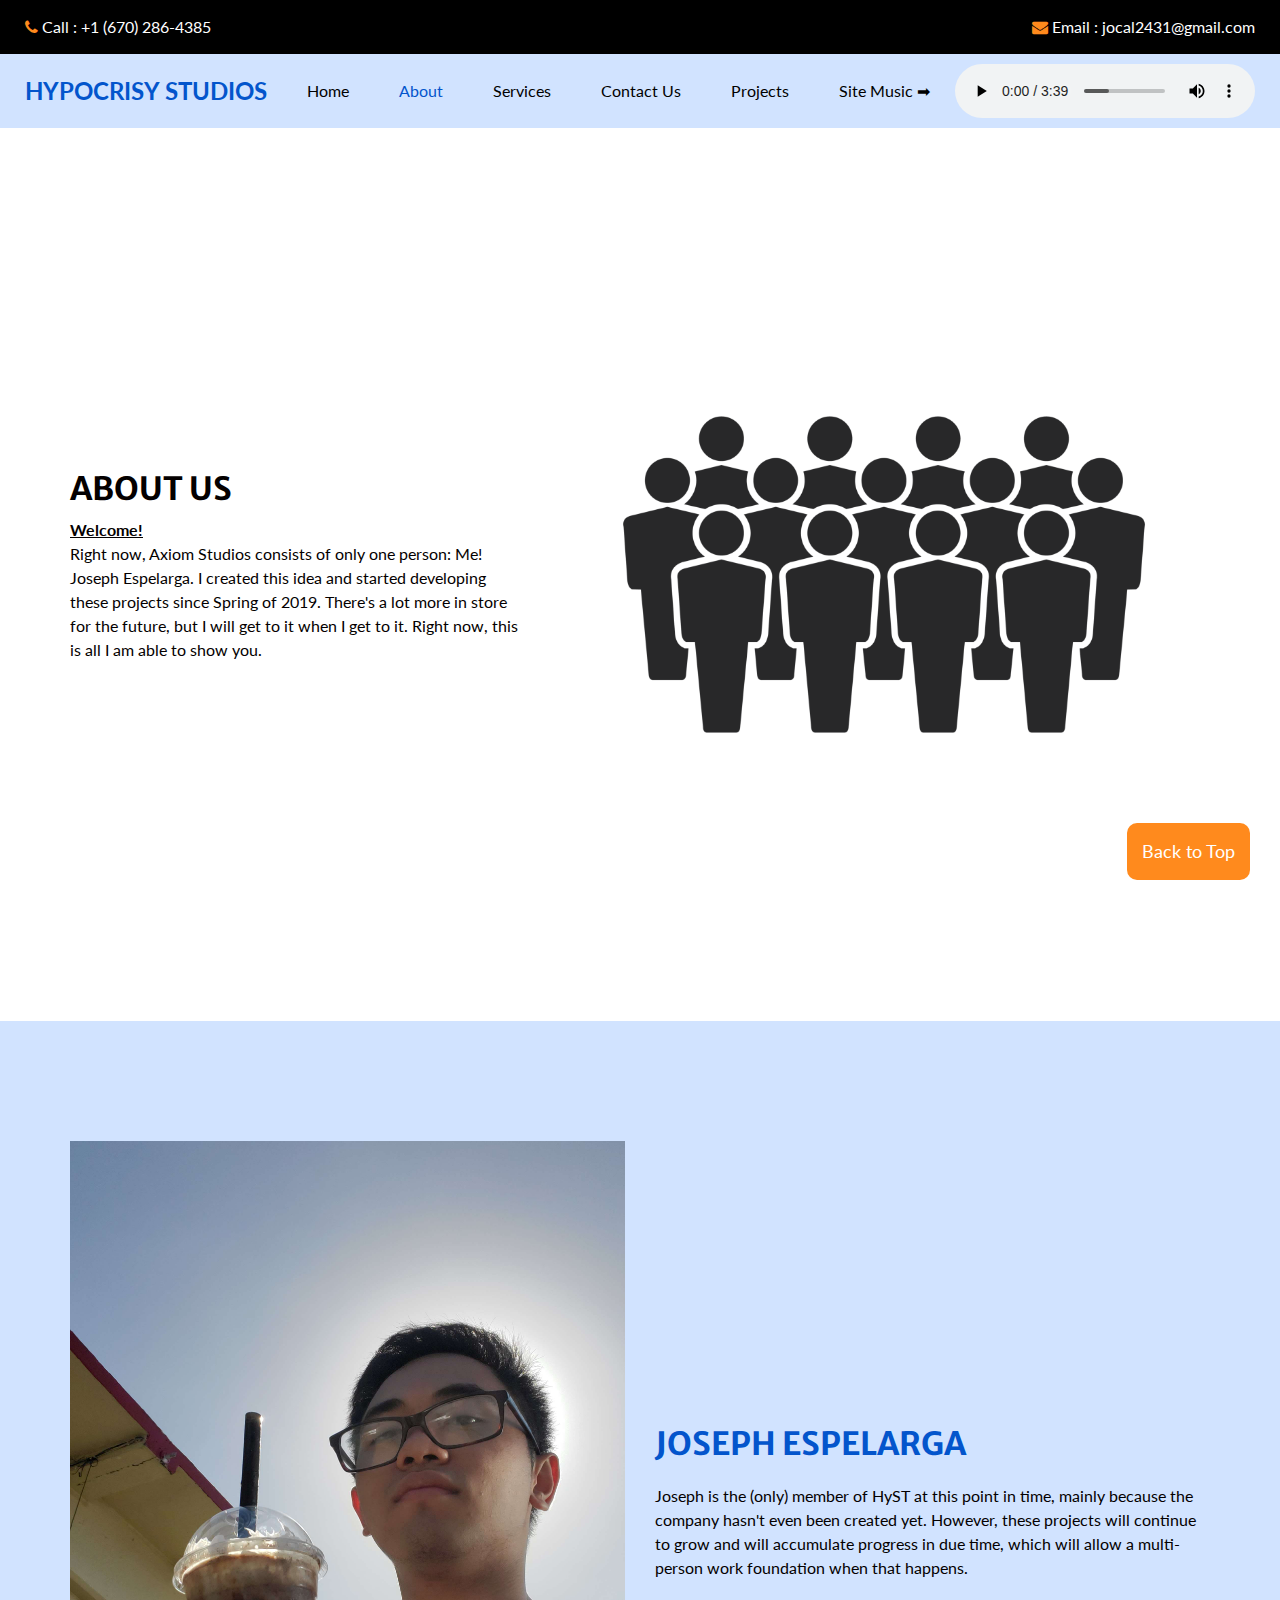
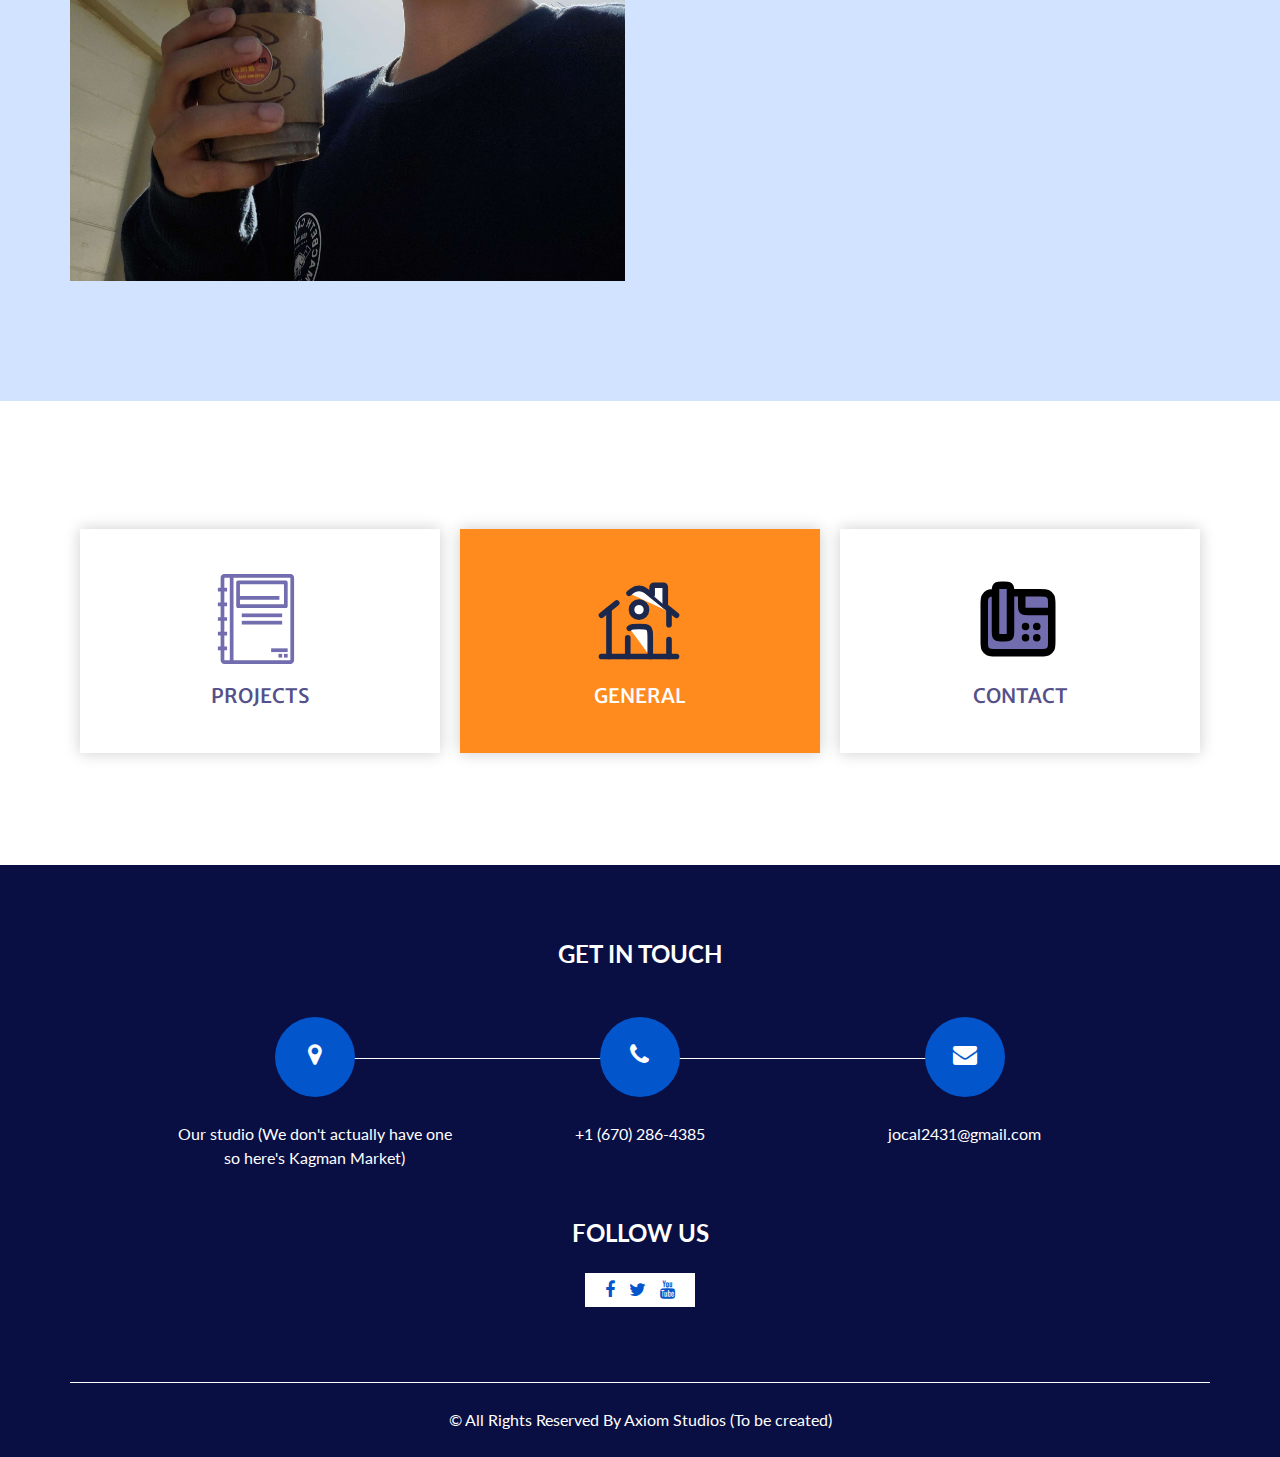
<file: about.html>
<!DOCTYPE html>
<html>

<head>
  <!-- Basic -->
  <meta charset="utf-8" />
  <meta http-equiv="X-UA-Compatible" content="IE=edge" />
  <!-- Mobile Metas -->
  <meta name="viewport" content="width=device-width, initial-scale=1, shrink-to-fit=no" />
  <!-- Site Metas -->
  <meta name="keywords" content="Production Company" />
  <meta name="description" content="Axiom Studios" />
  <meta name="author" content="Joseph Espelarga" />

  <title>Hypocrisy Studios</title>

  <!-- slider stylesheet -->
  <link rel="stylesheet" type="text/css" href="https://cdnjs.cloudflare.com/ajax/libs/OwlCarousel2/2.3.4/assets/owl.carousel.min.css" />
  <!-- bootstrap core css -->
  <link rel="stylesheet" type="text/css" href="css/bootstrap.css" />
  <!-- font awesome style -->
  <link rel="stylesheet" type="text/css" href="css/font-awesome.min.css" />

  <!-- Custom styles for this template -->
  <link href="css/style.css" rel="stylesheet" />
  <!-- responsive style -->
  <link href="css/responsive.css" rel="stylesheet" />

</head>

<body>
  <div class="hero_area">
    <!-- header section strats -->
    <header class="header_section">
      <div class="header_top">
        <div class="container-fluid">
          <div class="contact_nav">
            <a href="">
              <i class="fa fa-phone" aria-hidden="true"></i>
              <span>
                Call : +1 (670) 286-4385
              </span>
            </a>
            <a href="">
              <i class="fa fa-envelope" aria-hidden="true"></i>
              <span>
                Email : jocal2431@gmail.com
              </span>
            </a>
          </div>
        </div>
      </div>
      <div class="header_bottom">
        <div class="container-fluid">
          <nav class="navbar navbar-expand-lg custom_nav-container ">
            <a class="navbar-brand" href="index.html">
              <span>
                Hypocrisy Studios
              </span>
            </a>

            <button class="navbar-toggler" type="button" data-toggle="collapse" data-target="#navbarSupportedContent" aria-controls="navbarSupportedContent" aria-expanded="false" aria-label="Toggle navigation">
              <span class=""> </span>
            </button>

            <div class="collapse navbar-collapse" id="navbarSupportedContent">
              <ul class="navbar-nav ">
                <li class="nav-item ">
                  <a class="nav-link" href="index.html">Home</a>
                </li>
                <li class="nav-item active">
                  <a class="nav-link" href="about.html"> About<span class="sr-only">(current)</span></a>
                </li>
                <li class="nav-item">
                  <a class="nav-link" href="service.html">Services</a>
                </li>
                <li class="nav-item">
                  <a class="nav-link" href="contact.html">Contact Us</a>
                </li>
                <li class="nav-item">
                  <a class="nav-link" href="projects.html">Projects</a>
                </li>
                <li class="nav-item">
                  <a class="nav-text">Site Music ➡</a>
                </li>
              </ul>
              <audio controls autoplay loop>
                <source  src="music/ZZZ_Music.mp3" type="audio/mp3">
                <p>If you are reading this, it is because your browser does not support the audio element.</p>
              </audio>
        </div>
          </nav>
        </div>
      </div>
    </header>
    <!-- end header section -->
  </div>

  <!-- about section -->

  <section class="about_section layout_padding">
    <div class="container">
      <div class="row">
        <div class="col-lg-5 col-md-6">
          <div class="detail-box">
            <h2>
              About us
            </h2>
            <p>
              <strong><u>Welcome!</u></strong><br/>
              Right now, Axiom Studios consists of only one person: Me! Joseph Espelarga. I created this idea and
              started developing these projects since Spring of 2019. There's a lot more in store for the future, 
              but I will get to it when I get to it. Right now, this is all I am able to show you.
            </p>
          </div>
        </div>
        <div class="col-lg-7 col-md-6">
          <div class="img-box">
            <img src="images/friendly_faces.jpg" alt="">
          </div>
        </div>
      </div>
    </div>
  </section>

  <section class="professional_section layout_padding">
    <div class="container">
      <div class="row">
        <div class="col-md-6">
          <div class="img-box">
            <img src="images/Joseph_1.jpg" alt="">
          </div>
        </div>
        <div class="col-md-6 ">
          <div class="detail-box">
            <h2>
              Joseph Espelarga
            </h2>
            <p>
              Joseph is the (only) member of HyST at this point in time, mainly because the company hasn't
              even been created yet. However, these projects will continue to grow and will accumulate 
              progress in due time, which will allow a multi-person work foundation when that happens.
            </p>
          </div>
        </div>
      </div>
    </div>
  </section>

  <!-- end about section -->

  <section class="layout_padding">
    <div class="container">
    </div>
  </section>

  <a href="about.html" id="myBtn">Back to Top</a>

  <!-- feature section -->
  <section class="feature_section">
    <div class="container">
      <div class="feature_container">
        <a href="projects.html" class="box"><div>
          <div class="img-box">
            <svg fill="#000000" version="1.1" id="Layer_1" xmlns="http://www.w3.org/2000/svg" xmlns:xlink="http://www.w3.org/1999/xlink" viewBox="0 0 484.777 484.777" xml:space="preserve"><g id="SVGRepo_bgCarrier" stroke-width="0"></g><g id="SVGRepo_tracerCarrier" stroke-linecap="round" stroke-linejoin="round"></g><g id="SVGRepo_iconCarrier"> <g> <g> <g> <path d="M427.75,0h-356C60.783,0,51.861,8.922,51.861,19.889v54.277H37.138v20h14.722v59.111H37.138v20h14.722v59.111H37.138v20 h14.722V311.5H37.138v20h14.722v59.11H37.138v20h14.722v54.278c0,10.967,8.922,19.889,19.889,19.889h356 c10.967,0,19.889-8.922,19.889-19.889v-445C447.639,8.922,438.717,0,427.75,0z M101.304,464.777H71.861V410.61h14.722v-20H71.861 V331.5h14.722v-20H71.861v-59.111h14.722v-20H71.861v-59.111h14.722v-20H71.861V94.166h14.722v-20H71.861V20h29.444V464.777z M121.304,464.777V20h306.333v444.777H121.304z"></path> <path d="M403.027,34.61h-257.11c-5.523,0-10,4.478-10,10v128.556c0,5.522,4.477,10,10,10h257.111c5.522,0,10-4.478,10-10V44.61 C413.027,39.088,408.549,34.61,403.027,34.61z M393.028,163.166L393.028,163.166H155.916v-24.5h212.5v-20h-212.5V54.61h237.111 V163.166z"></path> <rect x="323.916" y="400.5" width="89" height="20"></rect> <rect x="393.139" y="430.166" width="19.777" height="20"></rect> <rect x="363.471" y="430.166" width="19.778" height="20"></rect> <rect x="165.694" y="212.61" width="217.556" height="20"></rect> <rect x="165.694" y="252.166" width="217.556" height="20"></rect> </g> </g> </g> </g></svg>
          </div>
          <h5 class="name">
            Projects
          </h5>
        </div></a>
        <a href="index.html" class="box active"><div>
          <div class="img-box">
            <svg viewBox="0 0 24 24" fill="none" xmlns="http://www.w3.org/2000/svg"><g id="SVGRepo_bgCarrier" stroke-width="0"></g><g id="SVGRepo_tracerCarrier" stroke-linecap="round" stroke-linejoin="round"></g><g id="SVGRepo_iconCarrier"> <path d="M22 22L2 22" stroke="#1C274C" stroke-width="1.5" stroke-linecap="round"></path> <path d="M2 11L6.06296 7.74968M22 11L13.8741 4.49931C12.7784 3.62279 11.2216 3.62279 10.1259 4.49931L9.34398 5.12486" stroke="#1C274C" stroke-width="1.5" stroke-linecap="round"></path> <path d="M15.5 5.5V3.5C15.5 3.22386 15.7239 3 16 3H18.5C18.7761 3 19 3.22386 19 3.5V8.5" stroke="#1C274C" stroke-width="1.5" stroke-linecap="round"></path> <path d="M4 22V9.5" stroke="#1C274C" stroke-width="1.5" stroke-linecap="round"></path> <path d="M20 9.5V13.5M20 22V17.5" stroke="#1C274C" stroke-width="1.5" stroke-linecap="round"></path> <path d="M15 22V17C15 15.5858 15 14.8787 14.5607 14.4393C14.1213 14 13.4142 14 12 14C10.5858 14 9.87868 14 9.43934 14.4393M9 22V17" stroke="#1C274C" stroke-width="1.5" stroke-linecap="round" stroke-linejoin="round"></path> <path d="M14 9.5C14 10.6046 13.1046 11.5 12 11.5C10.8954 11.5 10 10.6046 10 9.5C10 8.39543 10.8954 7.5 12 7.5C13.1046 7.5 14 8.39543 14 9.5Z" stroke="#1C274C" stroke-width="1.5"></path> </g></svg>
          </div>
          <h5 class="name">
            General
          </h5>
        </div></a>
        <a href="contact.html" class="box"><div>
          <div class="img-box">
            <svg viewBox="0 0 24 24" fill="none" xmlns="http://www.w3.org/2000/svg"><g id="SVGRepo_bgCarrier" stroke-width="0"></g><g id="SVGRepo_tracerCarrier" stroke-linecap="round" stroke-linejoin="round"></g><g id="SVGRepo_iconCarrier"> <path d="M21 10H14.6C14.0399 10 13.7599 10 13.546 9.89101C13.3578 9.79513 13.2049 9.64215 13.109 9.45399C13 9.24008 13 8.96005 13 8.4V5M10 5H17.8C18.9201 5 19.4802 5 19.908 5.21799C20.2843 5.40973 20.5903 5.71569 20.782 6.09202C21 6.51984 21 7.07989 21 8.2V17.8C21 18.9201 21 19.4802 20.782 19.908C20.5903 20.2843 20.2843 20.5903 19.908 20.782C19.4802 21 18.9201 21 17.8 21H6.2C5.07989 21 4.51984 21 4.09202 20.782C3.71569 20.5903 3.40973 20.2843 3.21799 19.908C3 19.4802 3 18.9201 3 17.8V8.2C3 7.07989 3 6.51984 3.21799 6.09202C3.40973 5.71569 3.71569 5.40973 4.09202 5.21799C4.49359 5.01338 5.01165 5.00082 6 5.00005M10 5V4.6C10 4.03995 10 3.75992 9.89101 3.54601C9.79513 3.35785 9.64215 3.20487 9.45399 3.10899C9.24008 3 8.96005 3 8.4 3H7.6C7.03995 3 6.75992 3 6.54601 3.10899C6.35785 3.20487 6.20487 3.35785 6.10899 3.54601C6 3.75992 6 4.03995 6 4.6V5.00005M10 5V15.4C10 15.9601 10 16.2401 9.89101 16.454C9.79513 16.6422 9.64215 16.7951 9.45399 16.891C9.24008 17 8.96005 17 8.4 17H7.6C7.03995 17 6.75992 17 6.54601 16.891C6.35785 16.7951 6.20487 16.6422 6.10899 16.454C6 16.2401 6 15.9601 6 15.4V5.00005M14 14H14.01V13.99H14V14ZM14 17H14.01V17.01H14V17ZM17 17H17.01V17.01H17V17ZM17 14H17.01V14.01H17V14Z" stroke="#000000" stroke-width="2" stroke-linecap="round" stroke-linejoin="round"></path> </g></svg>
          </div>
          <h5 class="name">
            Contact
          </h5>
        </div></a>
      </div>
    </div>
  </section>

  <!-- end feature section -->

  <!-- info section -->
  <section class="info_section ">
    <div class="container">
      <h4>
        Get In Touch
      </h4>
      <div class="row">
        <div class="col-lg-10 mx-auto">
          <div class="info_items">
            <div class="row">
              <div class="col-md-4">
                <a href="https://www.google.com/maps/place/Kagman+Market/@15.1678727,145.7670737,17z/
                data=!3m1!4b1!4m6!3m5!1s0x66d8b6a55b4cb0f3:0x922598eef49200b0!8m2!3d15.1678675!4d145.
                7696486!16s%2Fg%2F1tcx1n9n?entry=ttu">
                  <div class="item ">
                    <div class="img-box ">
                      <i class="fa fa-map-marker" aria-hidden="true"></i>
                    </div>
                    <p>
                      Our studio (We don't actually have one <br>
                      so here's Kagman Market)
                    </p>
                  </div>
                </a>
              </div>
              <div class="col-md-4">
                <a href="tel:+16702864385">
                  <div class="item ">
                    <div class="img-box ">
                      <i class="fa fa-phone" aria-hidden="true"></i>
                    </div>
                    <p>
                      +1 (670) 286-4385
                    </p>
                  </div>
                </a>
              </div>
              <div class="col-md-4">
                <a href="mailto:nolink> jocal2431@gmail.com">
                  <div class="item ">
                    <div class="img-box">
                      <i class="fa fa-envelope" aria-hidden="true"></i>
                    </div>
                    <p>
                      jocal2431@gmail.com
                    </p>
                  </div>
                </a>
              </div>
            </div>
          </div>
        </div>
      </div>
    </div>
    <div class="social-box">
      <h4>
        Follow Us
      </h4>
      <div class="box">
        <a href="https://www.facebook.com/profile.php?id=100011340938818">
          <i class="fa fa-facebook" aria-hidden="true"></i>
        </a>
        <a href="https://twitter.com/Arx0nW">
          <i class="fa fa-twitter" aria-hidden="true"></i>
        </a>
        <a href="https://www.youtube.com/channel/UCQzVJffNy3LFJ7IqkkSTxew">
          <i class="fa fa-youtube" aria-hidden="true"></i>
        </a>
        </a>
      </div>
    </div>
  </section>

  <!-- end info_section -->

  <!-- footer section -->
  <footer class="footer_section">
    <div class="container">
      <p>
        &copy; <span id="displayDateYear"></span> All Rights Reserved By
        <a href="https://html.design/">Axiom Studios (To be created)</a>
      </p>
    </div>
  </footer>
  <!-- footer section -->
</body>

</html>
</file>
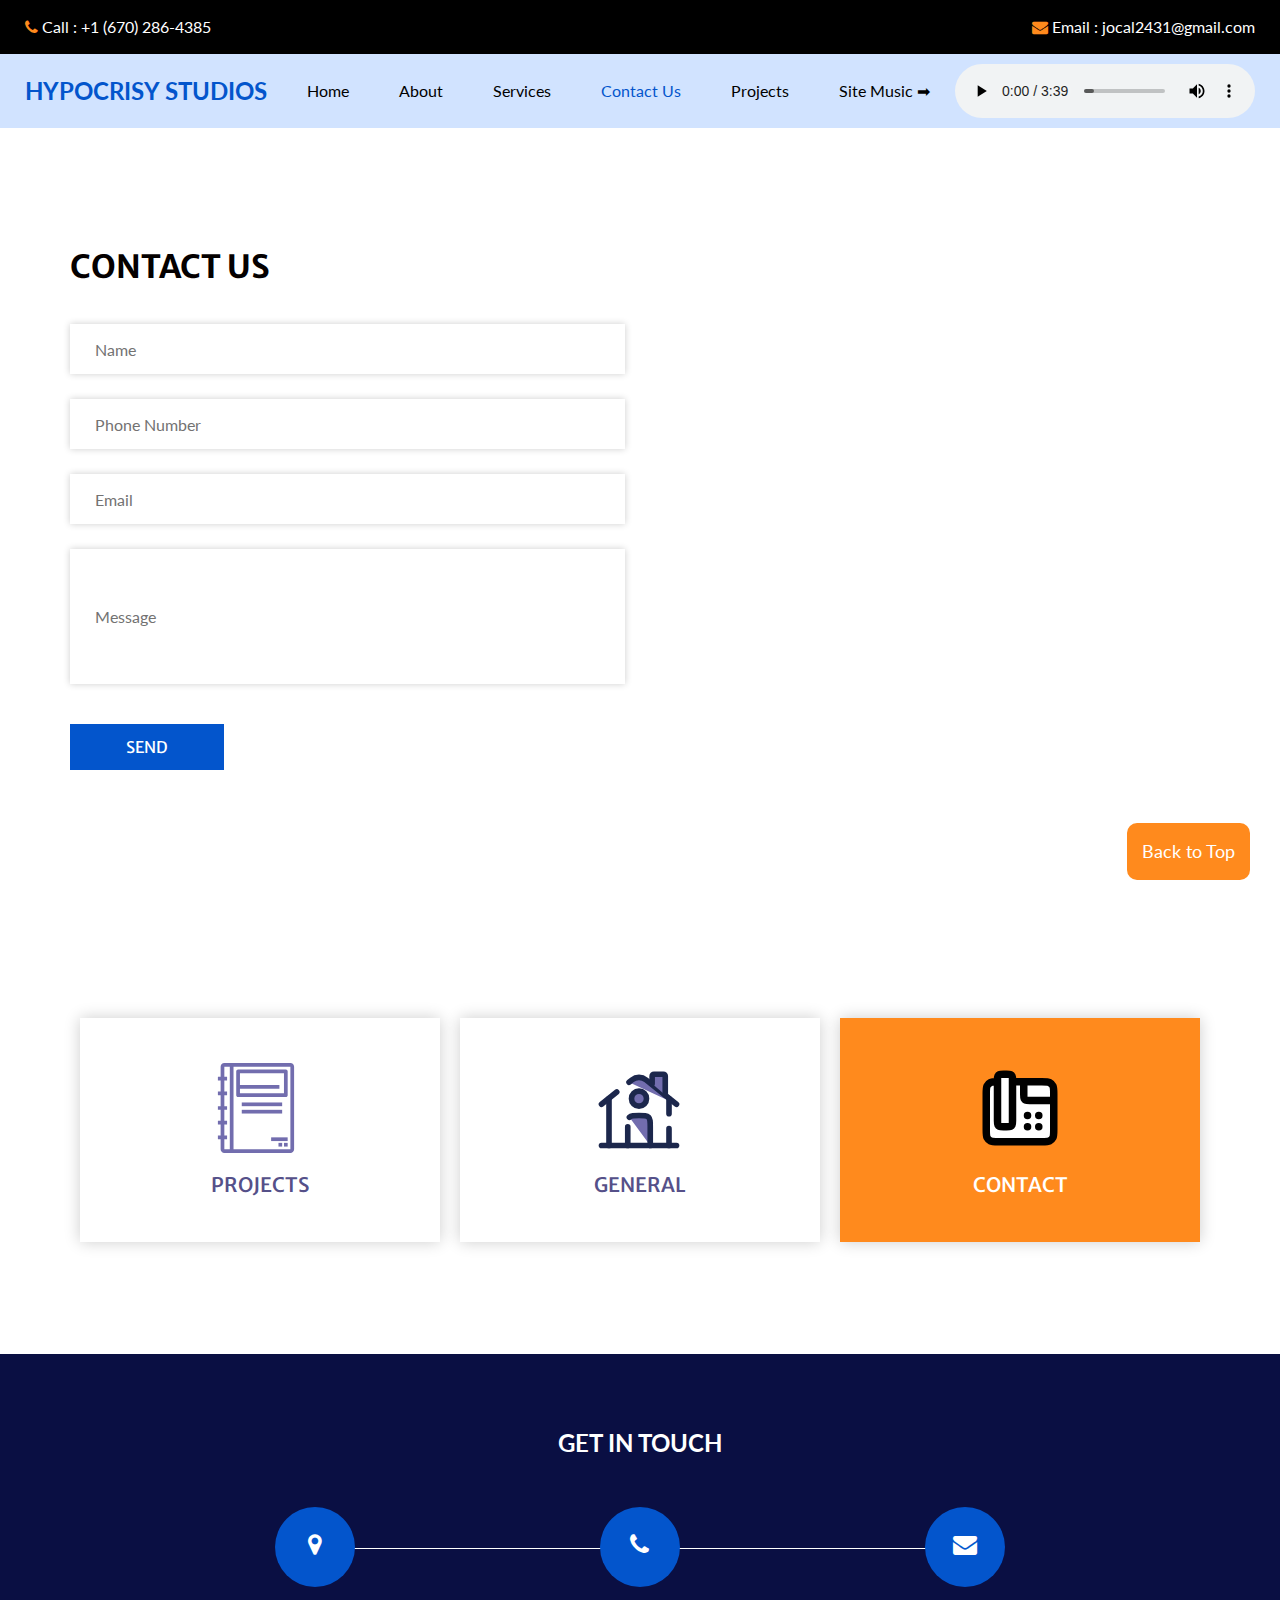
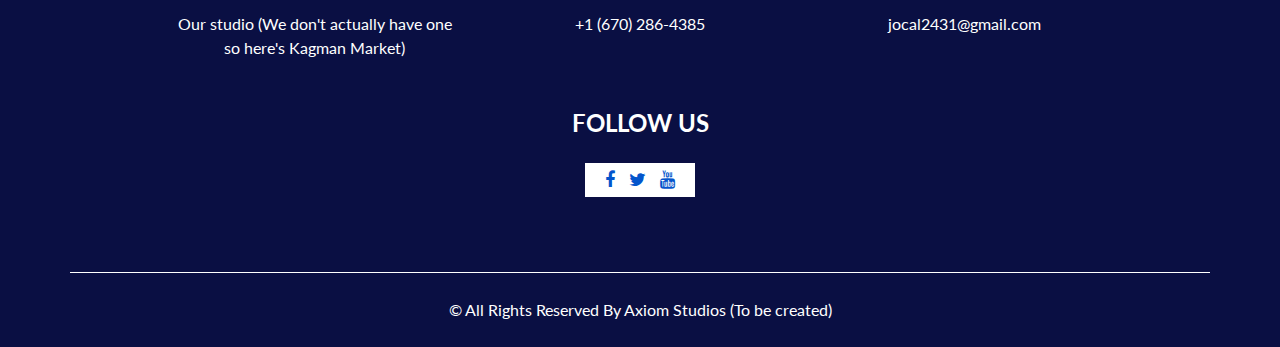
<file: contact.html>
<!DOCTYPE html>
<html>

<head>
  <!-- Basic -->
  <meta charset="utf-8" />
  <meta http-equiv="X-UA-Compatible" content="IE=edge" />
  <!-- Mobile Metas -->
  <meta name="viewport" content="width=device-width, initial-scale=1, shrink-to-fit=no" />
  <!-- Site Metas -->
  <meta name="keywords" content="Production Company" />
  <meta name="description" content="Axiom Studios" />
  <meta name="author" content="Joseph Espelarga" />

  <title>Hypocrisy Studios</title>

  <!-- slider stylesheet -->
  <link rel="stylesheet" type="text/css" href="https://cdnjs.cloudflare.com/ajax/libs/OwlCarousel2/2.3.4/assets/owl.carousel.min.css" />
  <!-- bootstrap core css -->
  <link rel="stylesheet" type="text/css" href="css/bootstrap.css" />
  <!-- font awesome style -->
  <link rel="stylesheet" type="text/css" href="css/font-awesome.min.css" />

  <!-- Custom styles for this template -->
  <link href="css/style.css" rel="stylesheet" />
  <!-- responsive style -->
  <link href="css/responsive.css" rel="stylesheet" />

</head>

<body>
  <div class="hero_area">
    <!-- header section strats -->
    <header class="header_section">
      <div class="header_top">
        <div class="container-fluid">
          <div class="contact_nav">
            <a href="">
              <i class="fa fa-phone" aria-hidden="true"></i>
              <span>
                Call : +1 (670) 286-4385
              </span>
            </a>
            <a href="">
              <i class="fa fa-envelope" aria-hidden="true"></i>
              <span>
                Email : jocal2431@gmail.com
              </span>
            </a>
          </div>
        </div>
      </div>
      <div class="header_bottom">
        <div class="container-fluid">
          <nav class="navbar navbar-expand-lg custom_nav-container ">
            <a class="navbar-brand" href="index.html">
              <span>
                Hypocrisy Studios
              </span>
            </a>

            <button class="navbar-toggler" type="button" data-toggle="collapse" data-target="#navbarSupportedContent" aria-controls="navbarSupportedContent" aria-expanded="false" aria-label="Toggle navigation">
              <span class=""> </span>
            </button>

            <div class="collapse navbar-collapse" id="navbarSupportedContent">
              <ul class="navbar-nav ">
                <li class="nav-item ">
                  <a class="nav-link" href="index.html">Home</a>
                </li>
                <li class="nav-item">
                  <a class="nav-link" href="about.html"> About</a>
                </li>
                <li class="nav-item">
                  <a class="nav-link" href="service.html">Services</a>
                </li>
                <li class="nav-item active">
                  <a class="nav-link" href="contact.html">Contact Us<span class="sr-only">(current)</span></a>
                </li>
                <li class="nav-item">
                  <a class="nav-link" href="projects.html">Projects</a>
                </li>
                <li class="nav-item">
                  <a class="nav-text">Site Music ➡</a>
                </li>
              </ul>
              <audio controls autoplay loop>
                <source  src="music/ZZZ_Music.mp3" type="audio/mp3">
                <p>If you are reading this, it is because your browser does not support the audio element.</p>
              </audio>
          </div>
          </nav>
        </div>
      </div>
    </header>
    <!-- end header section -->
  </div>

  <!-- contact section -->

  <section class="contact_section layout_padding">
    <div class="container">
      <div class="heading_container">
        <h2>
          Contact Us
        </h2>
      </div>
      <div class="row">
        <div class="col-md-6">
          <form action="mailto:nolink> jocal2431@gmail.com"> <!--I'm gonna be honest, Mr. Rodgers, 
            I don't think I have the skill to create a database for the forms to be submitted.-->
            <div>
              <input type="text" placeholder="Name" />
            </div>
            <div>
              <input type="text" placeholder="Phone Number" />
            </div>
            <div>
              <input type="email" placeholder="Email" />
            </div>
            <div>
              <input type="text" class="message-box" placeholder="Message" />
            </div>
            <div class="d-flex ">
              <button>
                SEND
              </button>
            </div>
          </form>
        </div>
      </div>
    </div>
  </section>

  <!-- end contact section -->

  <section class="layout_padding">
    <div class="container">
    </div>
  </section>

  <a href="contact.html" id="myBtn">Back to Top</a>

  <!-- feature section -->
  <section class="feature_section">
    <div class="container">
      <div class="feature_container">
        <a href="projects.html" class="box"><div>
          <div class="img-box">
            <svg fill="#000000" version="1.1" id="Layer_1" xmlns="http://www.w3.org/2000/svg" xmlns:xlink="http://www.w3.org/1999/xlink" viewBox="0 0 484.777 484.777" xml:space="preserve"><g id="SVGRepo_bgCarrier" stroke-width="0"></g><g id="SVGRepo_tracerCarrier" stroke-linecap="round" stroke-linejoin="round"></g><g id="SVGRepo_iconCarrier"> <g> <g> <g> <path d="M427.75,0h-356C60.783,0,51.861,8.922,51.861,19.889v54.277H37.138v20h14.722v59.111H37.138v20h14.722v59.111H37.138v20 h14.722V311.5H37.138v20h14.722v59.11H37.138v20h14.722v54.278c0,10.967,8.922,19.889,19.889,19.889h356 c10.967,0,19.889-8.922,19.889-19.889v-445C447.639,8.922,438.717,0,427.75,0z M101.304,464.777H71.861V410.61h14.722v-20H71.861 V331.5h14.722v-20H71.861v-59.111h14.722v-20H71.861v-59.111h14.722v-20H71.861V94.166h14.722v-20H71.861V20h29.444V464.777z M121.304,464.777V20h306.333v444.777H121.304z"></path> <path d="M403.027,34.61h-257.11c-5.523,0-10,4.478-10,10v128.556c0,5.522,4.477,10,10,10h257.111c5.522,0,10-4.478,10-10V44.61 C413.027,39.088,408.549,34.61,403.027,34.61z M393.028,163.166L393.028,163.166H155.916v-24.5h212.5v-20h-212.5V54.61h237.111 V163.166z"></path> <rect x="323.916" y="400.5" width="89" height="20"></rect> <rect x="393.139" y="430.166" width="19.777" height="20"></rect> <rect x="363.471" y="430.166" width="19.778" height="20"></rect> <rect x="165.694" y="212.61" width="217.556" height="20"></rect> <rect x="165.694" y="252.166" width="217.556" height="20"></rect> </g> </g> </g> </g></svg>
          </div>
          <h5 class="name">
            Projects
          </h5>
        </div></a>
        <a href="index.html" class="box"><div>
          <div class="img-box">
            <svg viewBox="0 0 24 24" fill="none" xmlns="http://www.w3.org/2000/svg"><g id="SVGRepo_bgCarrier" stroke-width="0"></g><g id="SVGRepo_tracerCarrier" stroke-linecap="round" stroke-linejoin="round"></g><g id="SVGRepo_iconCarrier"> <path d="M22 22L2 22" stroke="#1C274C" stroke-width="1.5" stroke-linecap="round"></path> <path d="M2 11L6.06296 7.74968M22 11L13.8741 4.49931C12.7784 3.62279 11.2216 3.62279 10.1259 4.49931L9.34398 5.12486" stroke="#1C274C" stroke-width="1.5" stroke-linecap="round"></path> <path d="M15.5 5.5V3.5C15.5 3.22386 15.7239 3 16 3H18.5C18.7761 3 19 3.22386 19 3.5V8.5" stroke="#1C274C" stroke-width="1.5" stroke-linecap="round"></path> <path d="M4 22V9.5" stroke="#1C274C" stroke-width="1.5" stroke-linecap="round"></path> <path d="M20 9.5V13.5M20 22V17.5" stroke="#1C274C" stroke-width="1.5" stroke-linecap="round"></path> <path d="M15 22V17C15 15.5858 15 14.8787 14.5607 14.4393C14.1213 14 13.4142 14 12 14C10.5858 14 9.87868 14 9.43934 14.4393M9 22V17" stroke="#1C274C" stroke-width="1.5" stroke-linecap="round" stroke-linejoin="round"></path> <path d="M14 9.5C14 10.6046 13.1046 11.5 12 11.5C10.8954 11.5 10 10.6046 10 9.5C10 8.39543 10.8954 7.5 12 7.5C13.1046 7.5 14 8.39543 14 9.5Z" stroke="#1C274C" stroke-width="1.5"></path> </g></svg>
          </div>
          <h5 class="name">
            General
          </h5>
        </div></a>
        <div class="box active">
          <div class="img-box">
            <a href="contact.html"><svg viewBox="0 0 24 24" fill="none" xmlns="http://www.w3.org/2000/svg"><g id="SVGRepo_bgCarrier" stroke-width="0"></g><g id="SVGRepo_tracerCarrier" stroke-linecap="round" stroke-linejoin="round"></g><g id="SVGRepo_iconCarrier"> <path d="M21 10H14.6C14.0399 10 13.7599 10 13.546 9.89101C13.3578 9.79513 13.2049 9.64215 13.109 9.45399C13 9.24008 13 8.96005 13 8.4V5M10 5H17.8C18.9201 5 19.4802 5 19.908 5.21799C20.2843 5.40973 20.5903 5.71569 20.782 6.09202C21 6.51984 21 7.07989 21 8.2V17.8C21 18.9201 21 19.4802 20.782 19.908C20.5903 20.2843 20.2843 20.5903 19.908 20.782C19.4802 21 18.9201 21 17.8 21H6.2C5.07989 21 4.51984 21 4.09202 20.782C3.71569 20.5903 3.40973 20.2843 3.21799 19.908C3 19.4802 3 18.9201 3 17.8V8.2C3 7.07989 3 6.51984 3.21799 6.09202C3.40973 5.71569 3.71569 5.40973 4.09202 5.21799C4.49359 5.01338 5.01165 5.00082 6 5.00005M10 5V4.6C10 4.03995 10 3.75992 9.89101 3.54601C9.79513 3.35785 9.64215 3.20487 9.45399 3.10899C9.24008 3 8.96005 3 8.4 3H7.6C7.03995 3 6.75992 3 6.54601 3.10899C6.35785 3.20487 6.20487 3.35785 6.10899 3.54601C6 3.75992 6 4.03995 6 4.6V5.00005M10 5V15.4C10 15.9601 10 16.2401 9.89101 16.454C9.79513 16.6422 9.64215 16.7951 9.45399 16.891C9.24008 17 8.96005 17 8.4 17H7.6C7.03995 17 6.75992 17 6.54601 16.891C6.35785 16.7951 6.20487 16.6422 6.10899 16.454C6 16.2401 6 15.9601 6 15.4V5.00005M14 14H14.01V13.99H14V14ZM14 17H14.01V17.01H14V17ZM17 17H17.01V17.01H17V17ZM17 14H17.01V14.01H17V14Z" stroke="#000000" stroke-width="2" stroke-linecap="round" stroke-linejoin="round"></path> </g></svg></a>
          </div>
          <h5 class="name">
            Contact
          </h5>
        </div>
      </div>
    </div>
  </section>

  <!-- end feature section -->

  <!-- info section -->
  <section class="info_section ">
    <div class="container">
      <h4>
        Get In Touch
      </h4>
      <div class="row">
        <div class="col-lg-10 mx-auto">
          <div class="info_items">
            <div class="row">
              <div class="col-md-4">
                <a href="https://www.google.com/maps/place/Kagman+Market/@15.1678727,145.7670737,17z/
                data=!3m1!4b1!4m6!3m5!1s0x66d8b6a55b4cb0f3:0x922598eef49200b0!8m2!3d15.1678675!4d145.
                7696486!16s%2Fg%2F1tcx1n9n?entry=ttu">
                  <div class="item ">
                    <div class="img-box ">
                      <i class="fa fa-map-marker" aria-hidden="true"></i>
                    </div>
                    <p>
                      Our studio (We don't actually have one <br>
                      so here's Kagman Market)
                    </p>
                  </div>
                </a>
              </div>
              <div class="col-md-4">
                <a href="+16702864385">
                  <div class="item ">
                    <div class="img-box ">
                      <i class="fa fa-phone" aria-hidden="true"></i>
                    </div>
                    <p>
                      +1 (670) 286-4385
                    </p>
                  </div>
                </a>
              </div>
              <div class="col-md-4">
                <a href="mailto:nolink> jocal2431@gmail.com">
                  <div class="item ">
                    <div class="img-box">
                      <i class="fa fa-envelope" aria-hidden="true"></i>
                    </div>
                    <p>
                      jocal2431@gmail.com
                    </p>
                  </div>
                </a>
              </div>
            </div>
          </div>
        </div>
      </div>
    </div>
    <div class="social-box">
      <h4>
        Follow Us
      </h4>
      <div class="box">
        <a href="https://www.facebook.com/profile.php?id=100011340938818">
          <i class="fa fa-facebook" aria-hidden="true"></i>
        </a>
        <a href="https://twitter.com/Arx0nW">
          <i class="fa fa-twitter" aria-hidden="true"></i>
        </a>
        <a href="https://www.youtube.com/channel/UCQzVJffNy3LFJ7IqkkSTxew">
          <i class="fa fa-youtube" aria-hidden="true"></i>
        </a>
        </a>
      </div>
    </div>
  </section>



  <!-- end info_section -->

  <!-- footer section -->
  <footer class="footer_section">
    <div class="container">
      <p>
        &copy; <span id="displayDateYear"></span> All Rights Reserved By
        <a href="https://html.design/">Axiom Studios (To be created)</a>
      </p>
    </div>
  </footer>
  <!-- footer section -->

</body>

</html>
</file>
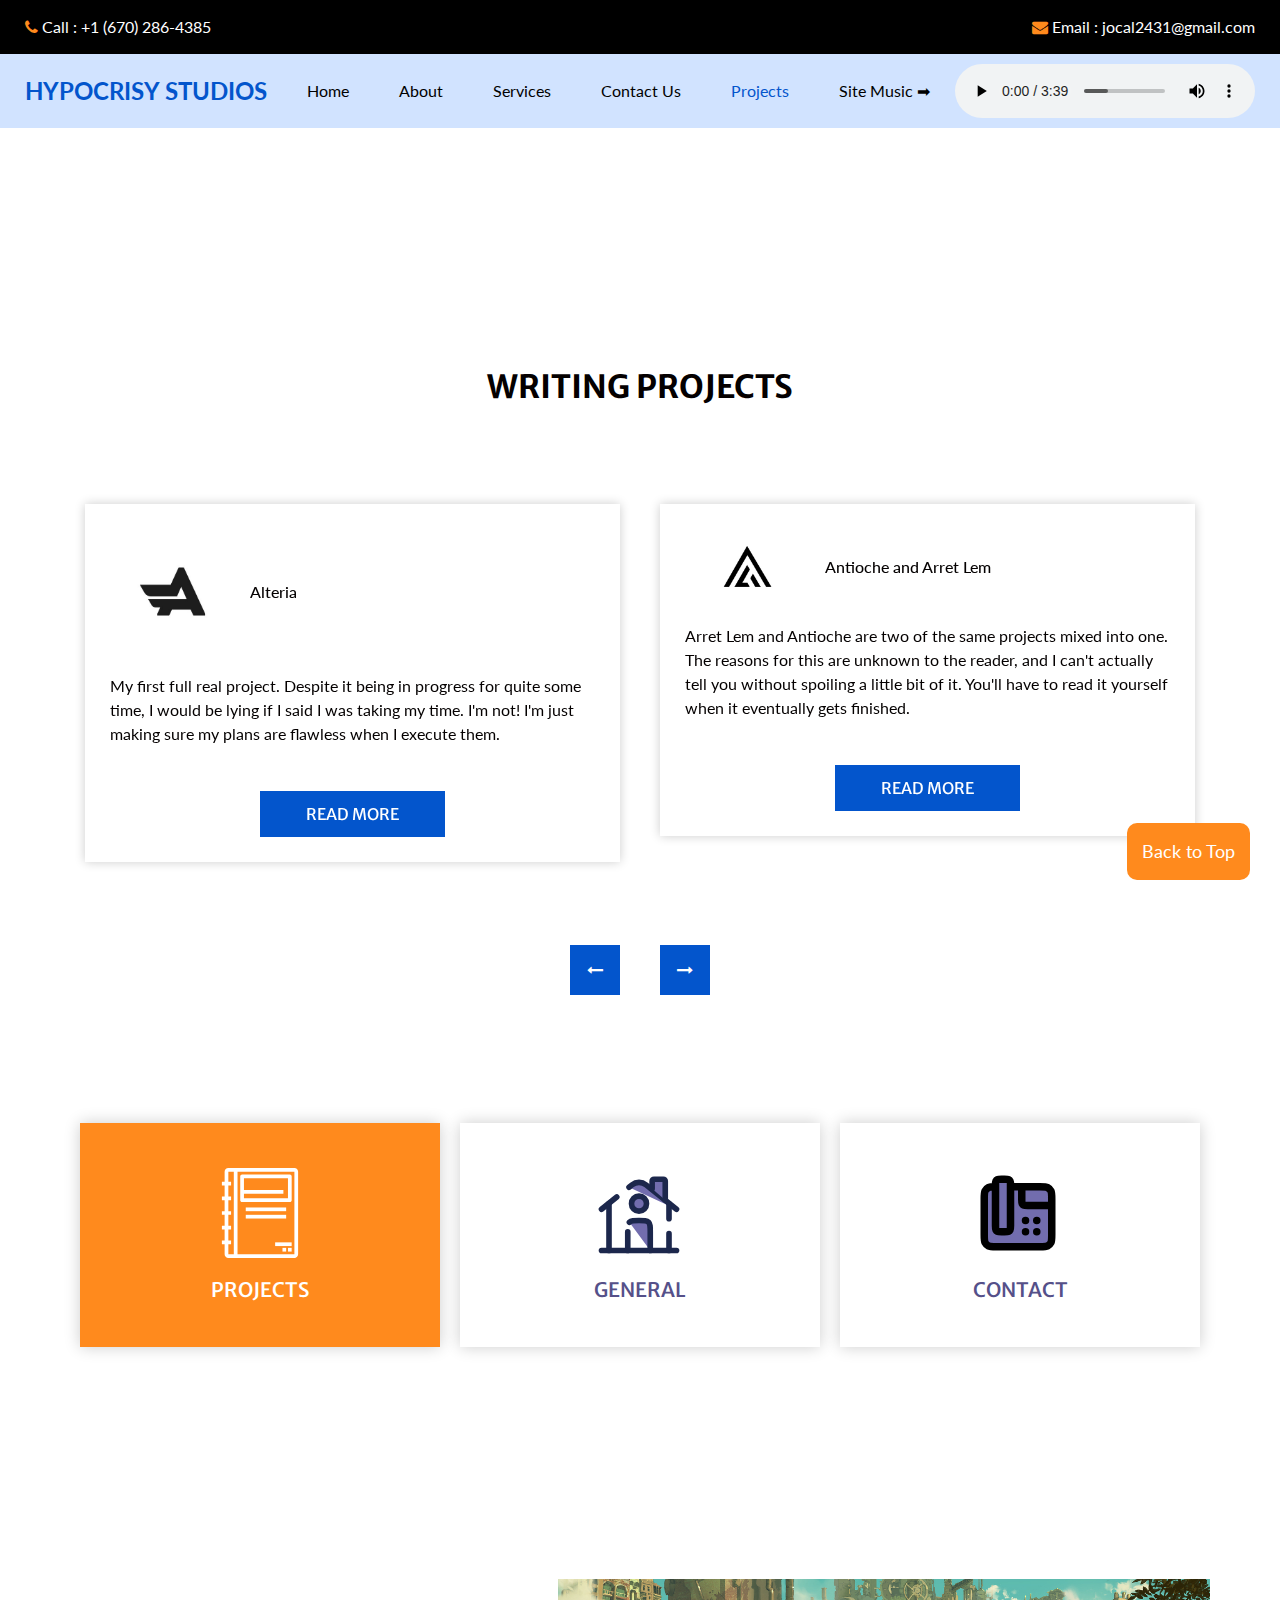
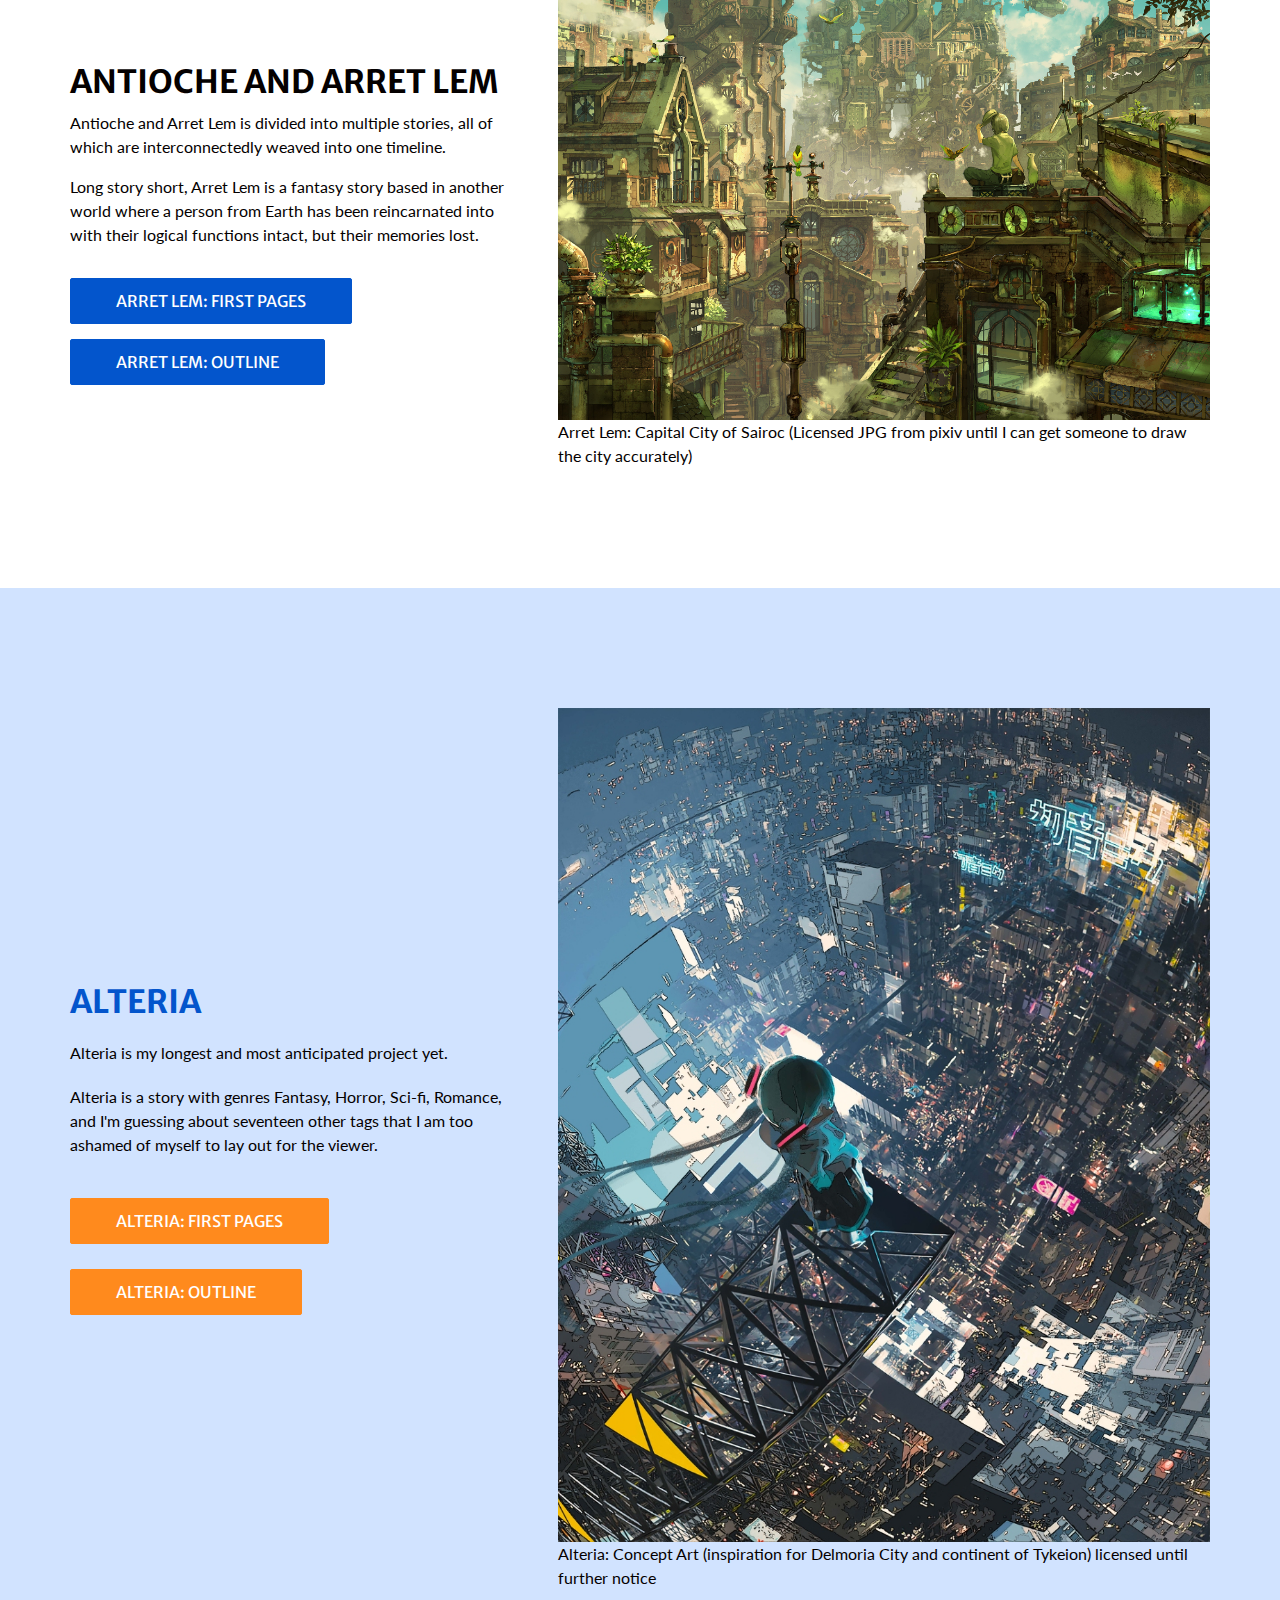
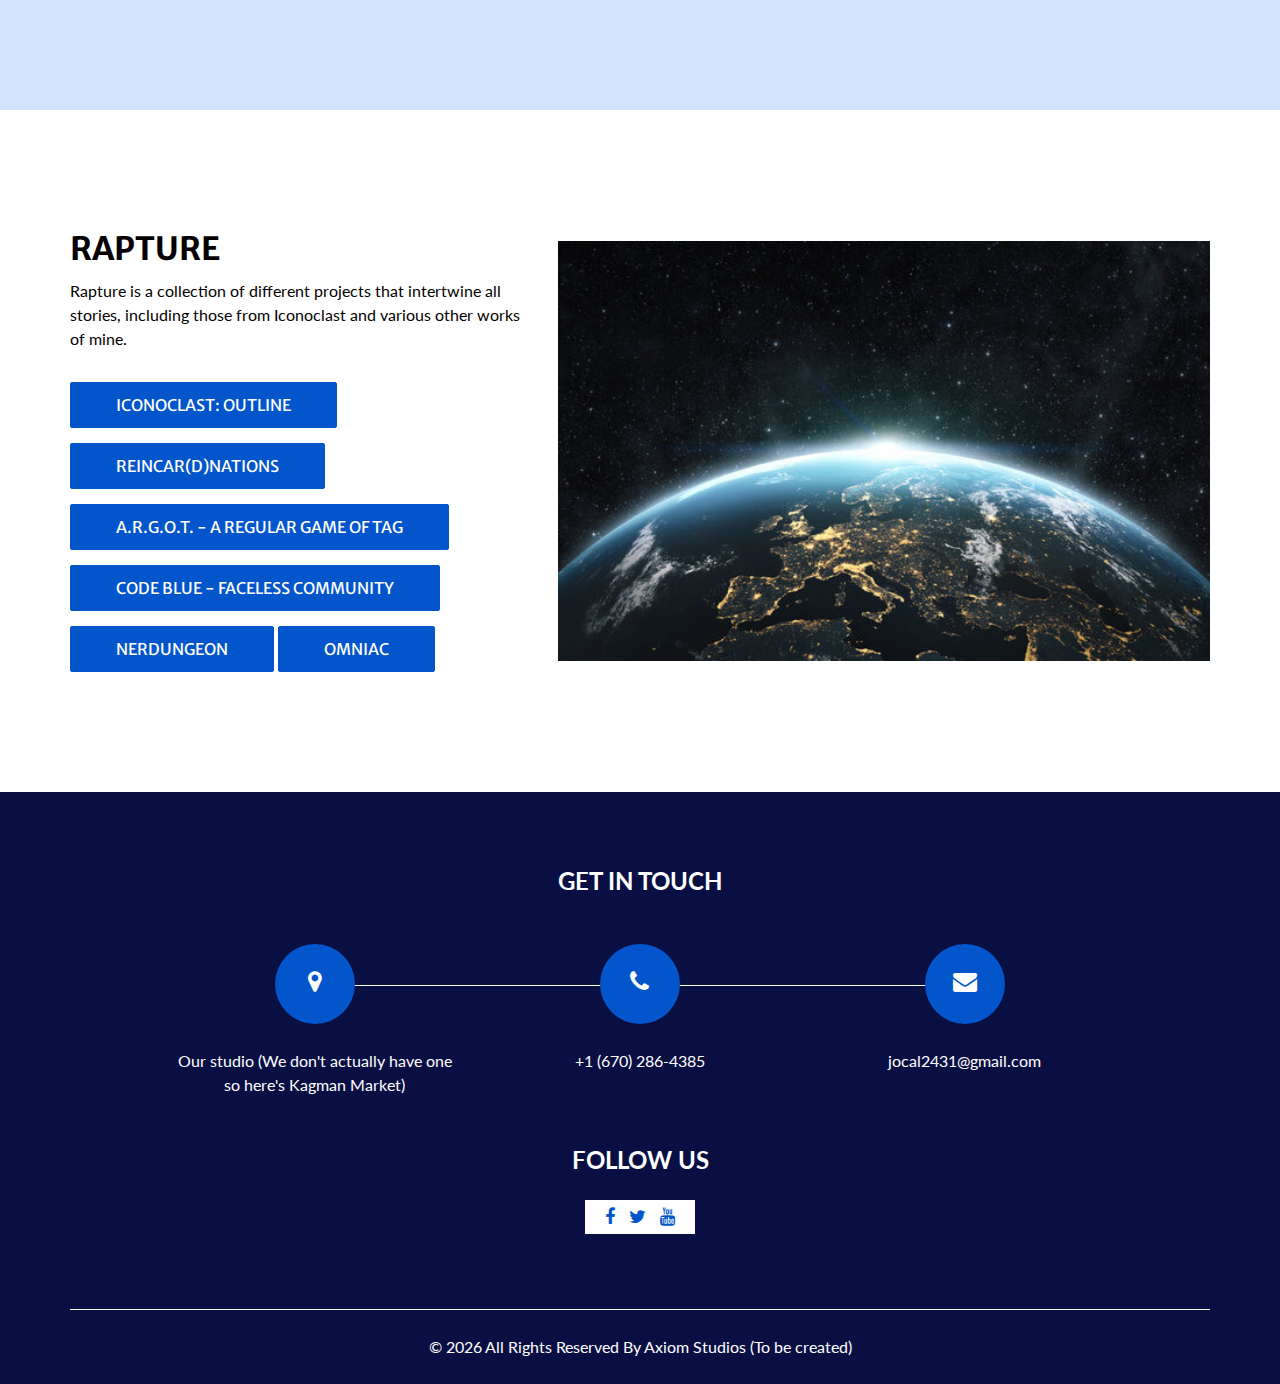
<file: projects.html>
<!DOCTYPE html>
<html>

<head>
  <!-- Basic -->
  <meta charset="utf-8" />
  <meta http-equiv="X-UA-Compatible" content="IE=edge" />
  <!-- Mobile Metas -->
  <meta name="viewport" content="width=device-width, initial-scale=1, shrink-to-fit=no" />
  <!-- Site Metas -->
  <meta name="keywords" content="Production Company" />
  <meta name="description" content="Axiom Studios" />
  <meta name="author" content="Joseph Espelarga" />

  <title>Hypocrisy Studios</title>

  <!-- slider stylesheet -->
  <link rel="stylesheet" type="text/css" href="https://cdnjs.cloudflare.com/ajax/libs/OwlCarousel2/2.3.4/assets/owl.carousel.min.css" />
  <!-- bootstrap core css -->
  <link rel="stylesheet" type="text/css" href="css/bootstrap.css" />
  <!-- font awesome style -->
  <link rel="stylesheet" type="text/css" href="css/font-awesome.min.css" />

  <!-- Custom styles for this template -->
  <link href="css/style.css" rel="stylesheet" />
  <!-- responsive style -->
  <link href="css/responsive.css" rel="stylesheet" />

</head>

<body>
  <div class="hero_area">
    <!-- header section strats -->
    <header class="header_section">
      <div class="header_top">
        <div class="container-fluid">
          <div class="contact_nav">
            <a href="">
              <i class="fa fa-phone" aria-hidden="true"></i>
              <span>
                Call : +1 (670) 286-4385
              </span>
            </a>
            <a href="">
              <i class="fa fa-envelope" aria-hidden="true"></i>
              <span>
                Email : jocal2431@gmail.com
              </span>
            </a>
          </div>
        </div>
      </div>
      <div class="header_bottom">
        <div class="container-fluid">
          <nav class="navbar navbar-expand-lg custom_nav-container ">
            <a class="navbar-brand" href="index.html">
              <span>
                Hypocrisy Studios
              </span>
            </a>

            <button class="navbar-toggler" type="button" data-toggle="collapse" data-target="#navbarSupportedContent" aria-controls="navbarSupportedContent" aria-expanded="false" aria-label="Toggle navigation">
              <span class=""> </span>
            </button>

            <div class="collapse navbar-collapse" id="navbarSupportedContent">
              <ul class="navbar-nav ">
                  <li class="nav-item">
                    <a class="nav-link" href="index.html">Home</a>
                  </li>
                  <li class="nav-item">
                    <a class="nav-link" href="about.html"> About</a>
                  </li>
                  <li class="nav-item">
                    <a class="nav-link" href="service.html">Services</a>
                  </li>
                  <li class="nav-item">
                    <a class="nav-link" href="contact.html">Contact Us</a>
                  </li>
                  <li class="nav-item active">
                    <a class="nav-link" href="projects.html">Projects<span class="sr-only">(current)</span></a>
                  </li>
                  <li class="nav-item">
                    <a class="nav-text">Site Music ➡</a>
                  </li>
                </ul>
                <audio controls autoplay loop>
                  <source  src="music/ZZZ_Music.mp3" type="audio/mp3">
                  <p>If you are reading this, it is because your browser does not support the audio element.</p>
                </audio>
          </div>
          </nav>
        </div>
      </div>
    </header>
    <!-- end header section -->
  </div>

  <section class="layout_padding">
    <div class="container">
    </div>
  </section>

  <!--Sidescroll section-->

  <section id="wside" class="sidescroll_section ">
    <div class="container">
      <div class="heading_container heading_center">
        <h2>
          Writing Projects
        </h2>
      </div>
      <div class="carousel-wrap layout_padding2-top ">
        <div class="owl-carousel">
          <div class="item">
            <div class="box">
              <div class="sidescroll_id">
                <div class="img-box">
                  <img src="images/Alteria.png" alt="">
                </div>
                <div class="sidescroll_detail">
                  <div class="sidescroll_info">
                    <h6>
                      Alteria
                    </h6>
                  </div>
                </div>
              </div>
              <div class="sidescroll_text">
                <p>
                  My first full real project. Despite it being in progress for quite some time, I would be lying
                  if I said I was taking my time. I'm not! I'm just making sure my plans are flawless when I execute them.
                </p>
                <div class="btn-box">
                  <a href="projects.html#alteria">Read more</a>
                </div>
              </div>
            </div>
          </div>
          <div class="item">
            <div class="box">
              <div class="sidescroll_id">
                <div class="img-box">
                  <img src="images/Antioche.jpg" alt="">
                </div>
                <div class="sidescroll_detail">
                  <div class="sidescroll_info">
                    <h6>
                      Antioche and Arret Lem
                    </h6>
                  </div>
                </div>
              </div>
              <div class="sidescroll_text">
                <p>
                  Arret Lem and Antioche are two of the same projects mixed into one. The reasons for this
                  are unknown to the reader, and I can't actually tell you without spoiling a little bit of it.
                  You'll have to read it yourself when it eventually gets finished. 
                </p>
                <div class="btn-box">
                  <a href="projects.html#antiarett">Read more</a>
                </div>
              </div>
            </div>
          </div>
          <div class="item">
            <div class="box">
              <div class="sidescroll_id">
                <div class="img-box">
                  <img src="images/Earth.png" alt="">
                </div>
                <div class="sidescroll_detail">
                  <div class="sidescroll_info">
                    <h6>
                      Rapture
                    </h6>
                  </div>
                </div>
              </div>
              <div class="sidescroll_text">
                <p>
                  Antioche and Arret lem take place on the same planet. Alteria takes place in Alteria.
                  Rapture takes place on Earth. This serves as the centerpoint for a lot of events that will
                  eventually take place when I start nearing the end of each series. However, that end isn't
                  anywhere in the near future.
                </p>
                <div class="btn-box">
                  <a href="projects.html#rapture">Read more</a>
                </div>
              </div>
            </div>
          </div>

        </div>
      </div>
    </div>
  </section>

  <!--end Character section-->

  <section class="layout_padding">
    <div class="container">
    </div>
  </section>

  <a href="projects.html" id="myBtn">Back to Top</a>

  <!-- feature section -->
  <section class="feature_section">
    <div class="container">
      <div class="feature_container">
        <div class="box active">
          <div class="img-box">
            <svg fill="#000000" version="1.1" id="Layer_1" xmlns="http://www.w3.org/2000/svg" xmlns:xlink="http://www.w3.org/1999/xlink" viewBox="0 0 484.777 484.777" xml:space="preserve"><g id="SVGRepo_bgCarrier" stroke-width="0"></g><g id="SVGRepo_tracerCarrier" stroke-linecap="round" stroke-linejoin="round"></g><g id="SVGRepo_iconCarrier"> <g> <g> <g> <path d="M427.75,0h-356C60.783,0,51.861,8.922,51.861,19.889v54.277H37.138v20h14.722v59.111H37.138v20h14.722v59.111H37.138v20 h14.722V311.5H37.138v20h14.722v59.11H37.138v20h14.722v54.278c0,10.967,8.922,19.889,19.889,19.889h356 c10.967,0,19.889-8.922,19.889-19.889v-445C447.639,8.922,438.717,0,427.75,0z M101.304,464.777H71.861V410.61h14.722v-20H71.861 V331.5h14.722v-20H71.861v-59.111h14.722v-20H71.861v-59.111h14.722v-20H71.861V94.166h14.722v-20H71.861V20h29.444V464.777z M121.304,464.777V20h306.333v444.777H121.304z"></path> <path d="M403.027,34.61h-257.11c-5.523,0-10,4.478-10,10v128.556c0,5.522,4.477,10,10,10h257.111c5.522,0,10-4.478,10-10V44.61 C413.027,39.088,408.549,34.61,403.027,34.61z M393.028,163.166L393.028,163.166H155.916v-24.5h212.5v-20h-212.5V54.61h237.111 V163.166z"></path> <rect x="323.916" y="400.5" width="89" height="20"></rect> <rect x="393.139" y="430.166" width="19.777" height="20"></rect> <rect x="363.471" y="430.166" width="19.778" height="20"></rect> <rect x="165.694" y="212.61" width="217.556" height="20"></rect> <rect x="165.694" y="252.166" width="217.556" height="20"></rect> </g> </g> </g> </g></svg>
          </div>
          <h5 class="name">
            Projects
          </h5>
        </div>
        <a href="index.html" class="box"><div>
          <div class="img-box">
            <svg viewBox="0 0 24 24" fill="none" xmlns="http://www.w3.org/2000/svg"><g id="SVGRepo_bgCarrier" stroke-width="0"></g><g id="SVGRepo_tracerCarrier" stroke-linecap="round" stroke-linejoin="round"></g><g id="SVGRepo_iconCarrier"> <path d="M22 22L2 22" stroke="#1C274C" stroke-width="1.5" stroke-linecap="round"></path> <path d="M2 11L6.06296 7.74968M22 11L13.8741 4.49931C12.7784 3.62279 11.2216 3.62279 10.1259 4.49931L9.34398 5.12486" stroke="#1C274C" stroke-width="1.5" stroke-linecap="round"></path> <path d="M15.5 5.5V3.5C15.5 3.22386 15.7239 3 16 3H18.5C18.7761 3 19 3.22386 19 3.5V8.5" stroke="#1C274C" stroke-width="1.5" stroke-linecap="round"></path> <path d="M4 22V9.5" stroke="#1C274C" stroke-width="1.5" stroke-linecap="round"></path> <path d="M20 9.5V13.5M20 22V17.5" stroke="#1C274C" stroke-width="1.5" stroke-linecap="round"></path> <path d="M15 22V17C15 15.5858 15 14.8787 14.5607 14.4393C14.1213 14 13.4142 14 12 14C10.5858 14 9.87868 14 9.43934 14.4393M9 22V17" stroke="#1C274C" stroke-width="1.5" stroke-linecap="round" stroke-linejoin="round"></path> <path d="M14 9.5C14 10.6046 13.1046 11.5 12 11.5C10.8954 11.5 10 10.6046 10 9.5C10 8.39543 10.8954 7.5 12 7.5C13.1046 7.5 14 8.39543 14 9.5Z" stroke="#1C274C" stroke-width="1.5"></path> </g></svg>
          </div>
          <h5 class="name">
            General
          </h5>
        </div></a>
        <a href="contact.html" class="box"><div>
          <div class="img-box">
            <svg viewBox="0 0 24 24" fill="none" xmlns="http://www.w3.org/2000/svg"><g id="SVGRepo_bgCarrier" stroke-width="0"></g><g id="SVGRepo_tracerCarrier" stroke-linecap="round" stroke-linejoin="round"></g><g id="SVGRepo_iconCarrier"> <path d="M21 10H14.6C14.0399 10 13.7599 10 13.546 9.89101C13.3578 9.79513 13.2049 9.64215 13.109 9.45399C13 9.24008 13 8.96005 13 8.4V5M10 5H17.8C18.9201 5 19.4802 5 19.908 5.21799C20.2843 5.40973 20.5903 5.71569 20.782 6.09202C21 6.51984 21 7.07989 21 8.2V17.8C21 18.9201 21 19.4802 20.782 19.908C20.5903 20.2843 20.2843 20.5903 19.908 20.782C19.4802 21 18.9201 21 17.8 21H6.2C5.07989 21 4.51984 21 4.09202 20.782C3.71569 20.5903 3.40973 20.2843 3.21799 19.908C3 19.4802 3 18.9201 3 17.8V8.2C3 7.07989 3 6.51984 3.21799 6.09202C3.40973 5.71569 3.71569 5.40973 4.09202 5.21799C4.49359 5.01338 5.01165 5.00082 6 5.00005M10 5V4.6C10 4.03995 10 3.75992 9.89101 3.54601C9.79513 3.35785 9.64215 3.20487 9.45399 3.10899C9.24008 3 8.96005 3 8.4 3H7.6C7.03995 3 6.75992 3 6.54601 3.10899C6.35785 3.20487 6.20487 3.35785 6.10899 3.54601C6 3.75992 6 4.03995 6 4.6V5.00005M10 5V15.4C10 15.9601 10 16.2401 9.89101 16.454C9.79513 16.6422 9.64215 16.7951 9.45399 16.891C9.24008 17 8.96005 17 8.4 17H7.6C7.03995 17 6.75992 17 6.54601 16.891C6.35785 16.7951 6.20487 16.6422 6.10899 16.454C6 16.2401 6 15.9601 6 15.4V5.00005M14 14H14.01V13.99H14V14ZM14 17H14.01V17.01H14V17ZM17 17H17.01V17.01H17V17ZM17 14H17.01V14.01H17V14Z" stroke="#000000" stroke-width="2" stroke-linecap="round" stroke-linejoin="round"></path> </g></svg>
          </div>
          <h5 class="name">
            Contact
          </h5>
        </div></a>
      </div>
    </div>
  </section>

  <!-- end feature section -->

  <!-- Showcase section: Arret Lem and Antioche -->

  <section class="about_section layout_padding" id="antiarett">
    <div class="container">
      <div class="row">
        <div class="col-lg-5 col-md-6">
          <div class="detail-box">
            <h2>
              Antioche and Arret Lem
            </h2>
            <p>
              Antioche and Arret Lem is divided into multiple stories, all of which are interconnectedly
              weaved into one timeline.
            </p>
            <p>
              Long story short, Arret Lem is a fantasy story based in another world where a person from Earth
              has been reincarnated into with their logical functions intact, but their memories lost.
            </p>
            <a href="https://docs.google.com/document/d/1RLQjwvSGza4iyzNf-VRYRXEvjYM8B1rS0-in4jk3I9M/edit?usp=sharing" target="_blank" rel="noopener noreferrer">
              Arret Lem: First pages
            </a>
            <a href="https://docs.google.com/document/d/1ng7ojwtV8N6hUkQvWK80fbaEiYRYAKR3SIcoT24sOZM/edit#heading=h.cmuui3ih5sbb" target="_blank" rel="noopener noreferrer">
              Arret Lem: Outline
            </a>
          </div>
        </div>
        <div class="col-lg-7 col-md-6">
          <div class="img-box">
            <img src="images/Arret_Lem.jpg" alt="Licensed JPG from pixiv until I can get 
            someone to draw the city accurately">
          </div>
          <div>
            <caption>Arret Lem: Capital City of Sairoc (Licensed JPG from pixiv until I can get 
              someone to draw the city accurately)</caption>
          </div>
        </div>
      </div>

    </div>
  </section>

<!-- end showcase section -->

  <!-- alteria section -->

  <section id="alteria" class="professional_section layout_padding">
    <div class="container">
      <div class="row">
        <div class="col-lg-5 col-md-6">
          <div class="detail-box">
            <h2>
              Alteria
            </h2>
            <p>
              Alteria is my longest and most anticipated project yet.
            </p>
            <p>
              Alteria is a story with genres Fantasy, Horror, Sci-fi, Romance, and I'm guessing about seventeen
              other tags that I am too ashamed of myself to lay out for the viewer.
            </p>
            <a href="https://docs.google.com/document/d/10oS-LhDRW8Sofd2S8kWRp8v0m35zEHLbrYN_anzP7ws/edit?usp=sharing" target="_blank" rel="noopener noreferrer">
              Alteria: First Pages
            </a>
            <a href="https://docs.google.com/document/d/1DuU7C6q2okaIkdyfFle6HYH1hdtospAADkEYIkYbzgk/edit?usp=sharing" target="_blank" rel="noopener noreferrer">
              Alteria: Outline
            </a>
          </div>
        </div>
        <div class="col-lg-7 col-md-6">
          <div class="img-box">
            <img src="images/Alteria_BG.jpg" alt="Licensed JPG from pixiv until I can get 
            someone to draw the city accurately">
          </div>
          <div>
            <caption>Alteria: Concept Art (inspiration for Delmoria City and continent of Tykeion) licensed until further notice</caption>
          </div>
        </div>
      </div>
    </div>
  </section>

  <!-- end alteria section -->

  <!-- rapture section -->

  <section id="rapture" class="about_section layout_padding">
    <div class="container">
      <div class="row">
        <div class="col-lg-5 col-md-6">
          <div class="detail-box">
            <h2>
              Rapture
            </h2>
            <p>
              Rapture is a collection of different projects that intertwine all stories, including
              those from Iconoclast and various other works of mine.
            </p>
            <a href="https://docs.google.com/document/d/12XGbcNp4N70op8o3i7t2U2ZQtzlTMcF6N65yjXZfdqc/edit?usp=sharing" target="_blank" rel="noopener noreferrer">
              Iconoclast: Outline
            </a>
            <a href="https://docs.google.com/document/d/1VcFeJ-AS0b4Mb98oSmKZisLc--BNhIGnFfY1ZhvrPv8/edit?usp=sharing" target="_blank" rel="noopener noreferrer">
              Reincar(D)nations
            </a>
            <a href="https://docs.google.com/document/d/1PyaraPPGAwyssUjuZXqpkK4CFrejQtPA1g7b_uG-XxM/edit?usp=sharing" target="_blank" rel="noopener noreferrer">
              A.R.G.O.T. - A regular Game of Tag
            </a>
            <a href="https://docs.google.com/document/d/1-GhUHu8Q2QwNNpthdYDSHL8Tu8WEWUKGSdEdxRqZ0xI/edit?usp=sharing" target="_blank" rel="noopener noreferrer">
              Code BLUE - Faceless Community
            </a>
            <a href="https://docs.google.com/document/d/1WS1dqNUesbJzuKrKrPx8b3mab2kJ00mAsnpbHrXgugc/edit?usp=sharing" target="_blank" rel="noopener noreferrer">
              NerDungeon
            </a>
            <a href="https://docs.google.com/document/d/1lfltNyw5MmtfZQ-3JnDBLYeRZwR6a4hgYOcrU0dF64U/edit?usp=sharing" target="_blank" rel="noopener noreferrer">
              Omniac
            </a>
          </div>
        </div>
        <div class="col-lg-7 col-md-6">
          <div class="img-box">
            <img src="images/Earth_BG.jpg" alt="Stock Photo of Earth">
          </div>
        </div>
      </div>

    </div>
  </section>

<!-- end rapture section -->

  <!-- info section -->
  <section class="info_section ">
    <div class="container">
      <h4>
        Get In Touch
      </h4>
      <div class="row">
        <div class="col-lg-10 mx-auto">
          <div class="info_items">
            <div class="row">
              <div class="col-md-4">
                <a href="https://www.google.com/maps/place/Kagman+Market/@15.1678727,145.7670737,17z/
                data=!3m1!4b1!4m6!3m5!1s0x66d8b6a55b4cb0f3:0x922598eef49200b0!8m2!3d15.1678675!4d145.
                7696486!16s%2Fg%2F1tcx1n9n?entry=ttu">
                  <div class="item ">
                    <div class="img-box ">
                      <i class="fa fa-map-marker" aria-hidden="true"></i>
                    </div>
                    <p>
                      Our studio (We don't actually have one <br>
                      so here's Kagman Market)
                    </p>
                  </div>
                </a>
              </div>
              <div class="col-md-4">
                <a href="tel:+16702864385">
                  <div class="item ">
                    <div class="img-box ">
                      <i class="fa fa-phone" aria-hidden="true"></i>
                    </div>
                    <p>
                      +1 (670) 286-4385
                    </p>
                  </div>
                </a>
              </div>
              <div class="col-md-4">
                <a href="mailto:nolink> jocal2431@gmail.com">
                  <div class="item ">
                    <div class="img-box">
                      <i class="fa fa-envelope" aria-hidden="true"></i>
                    </div>
                    <p>
                      jocal2431@gmail.com
                    </p>
                  </div>
                </a>
              </div>
            </div>
          </div>
        </div>
      </div>
    </div>
    <div class="social-box">
      <h4>
        Follow Us
      </h4>
      <div class="box">
        <a href="https://www.facebook.com/profile.php?id=100011340938818">
          <i class="fa fa-facebook" aria-hidden="true"></i>
        </a>
        <a href="https://twitter.com/Arx0nW">
          <i class="fa fa-twitter" aria-hidden="true"></i>
        </a>
        <a href="https://www.youtube.com/channel/UCQzVJffNy3LFJ7IqkkSTxew">
          <i class="fa fa-youtube" aria-hidden="true"></i>
        </a>
        </a>
      </div>
    </div>
  </section>

  <!-- end info_section -->

  <!-- footer section -->
  <footer class="footer_section">
    <div class="container">
      <p>
        &copy; <span id="displayDateYear"></span> All Rights Reserved By
        <a href="https://html.design/">Axiom Studios (To be created)</a>
      </p>
    </div>
  </footer>
  <!-- footer section -->

  <script src="js/jquery-3.4.1.min.js"></script>
  <script src="js/bootstrap.js"></script>
  <script src="https://cdnjs.cloudflare.com/ajax/libs/OwlCarousel2/2.3.4/owl.carousel.min.js">
  </script>
  <script src="js/custom.js"></script>

</body>

</html>
</file>
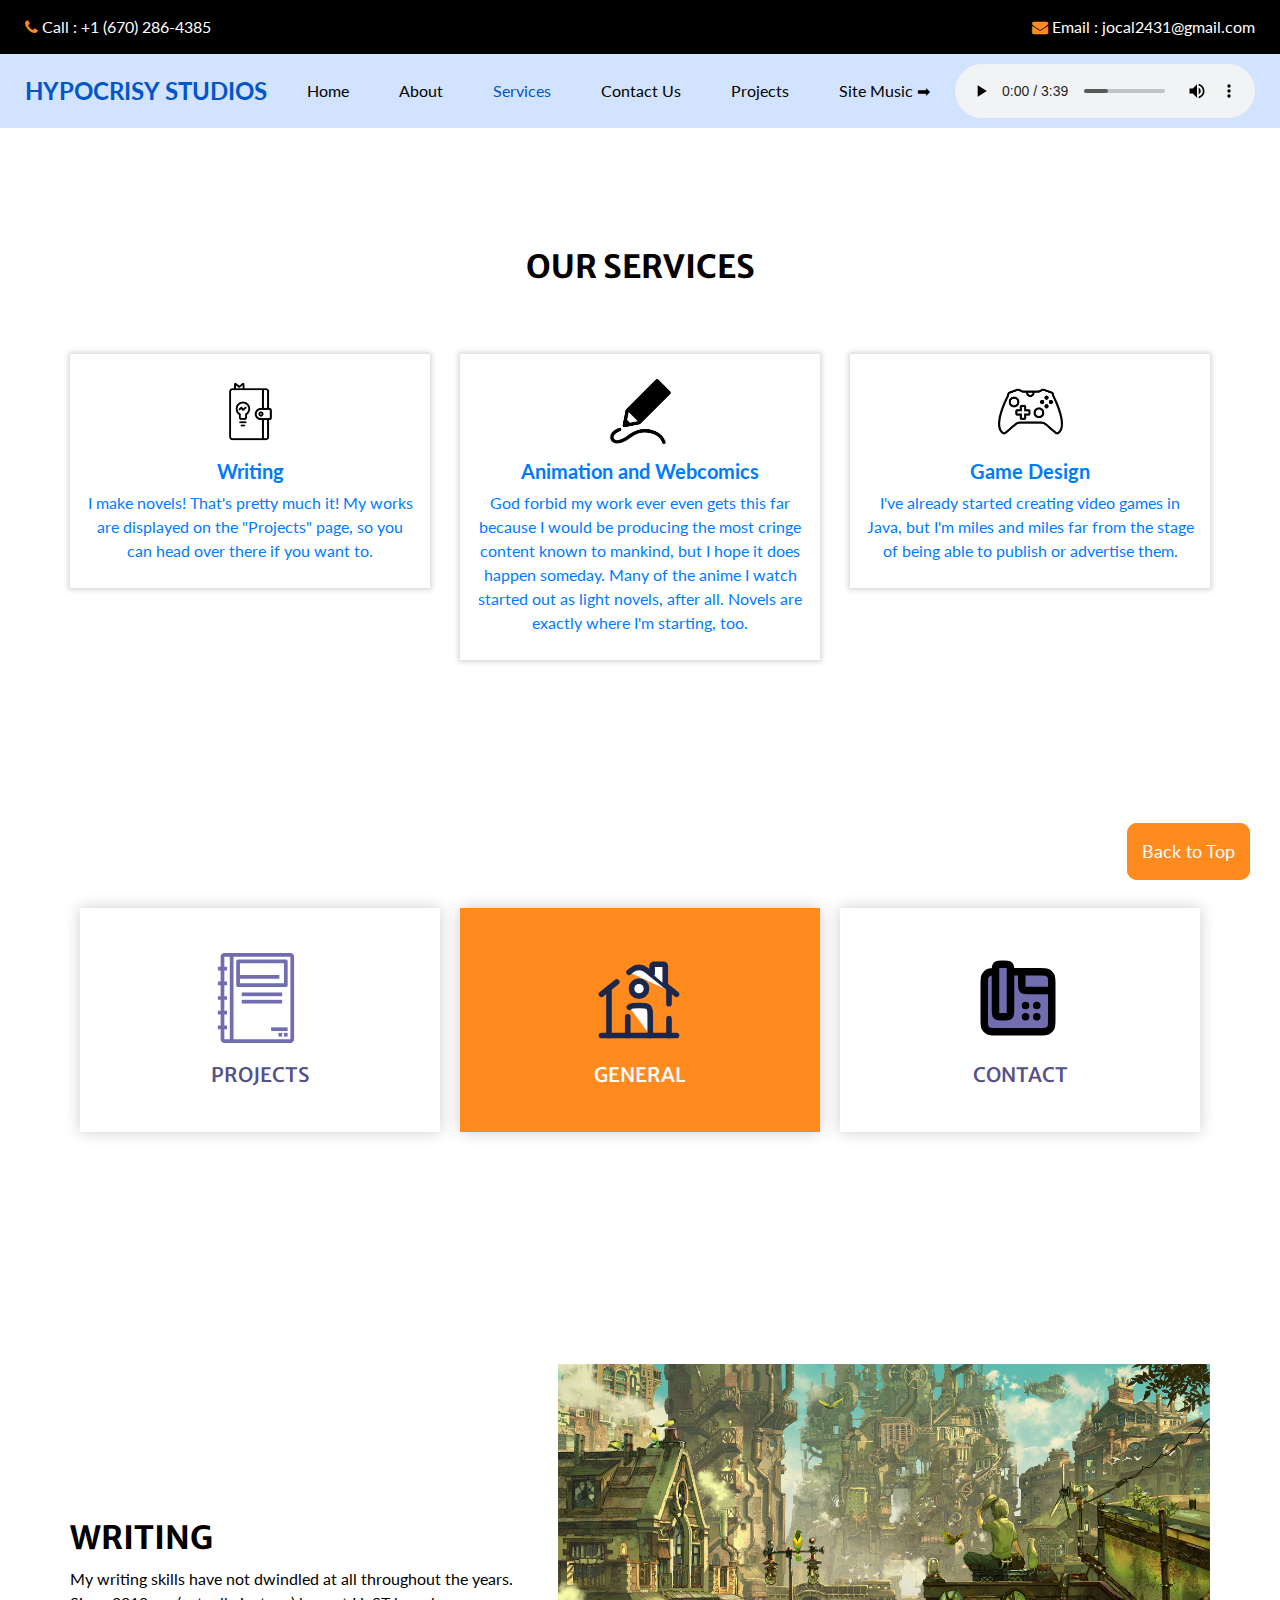
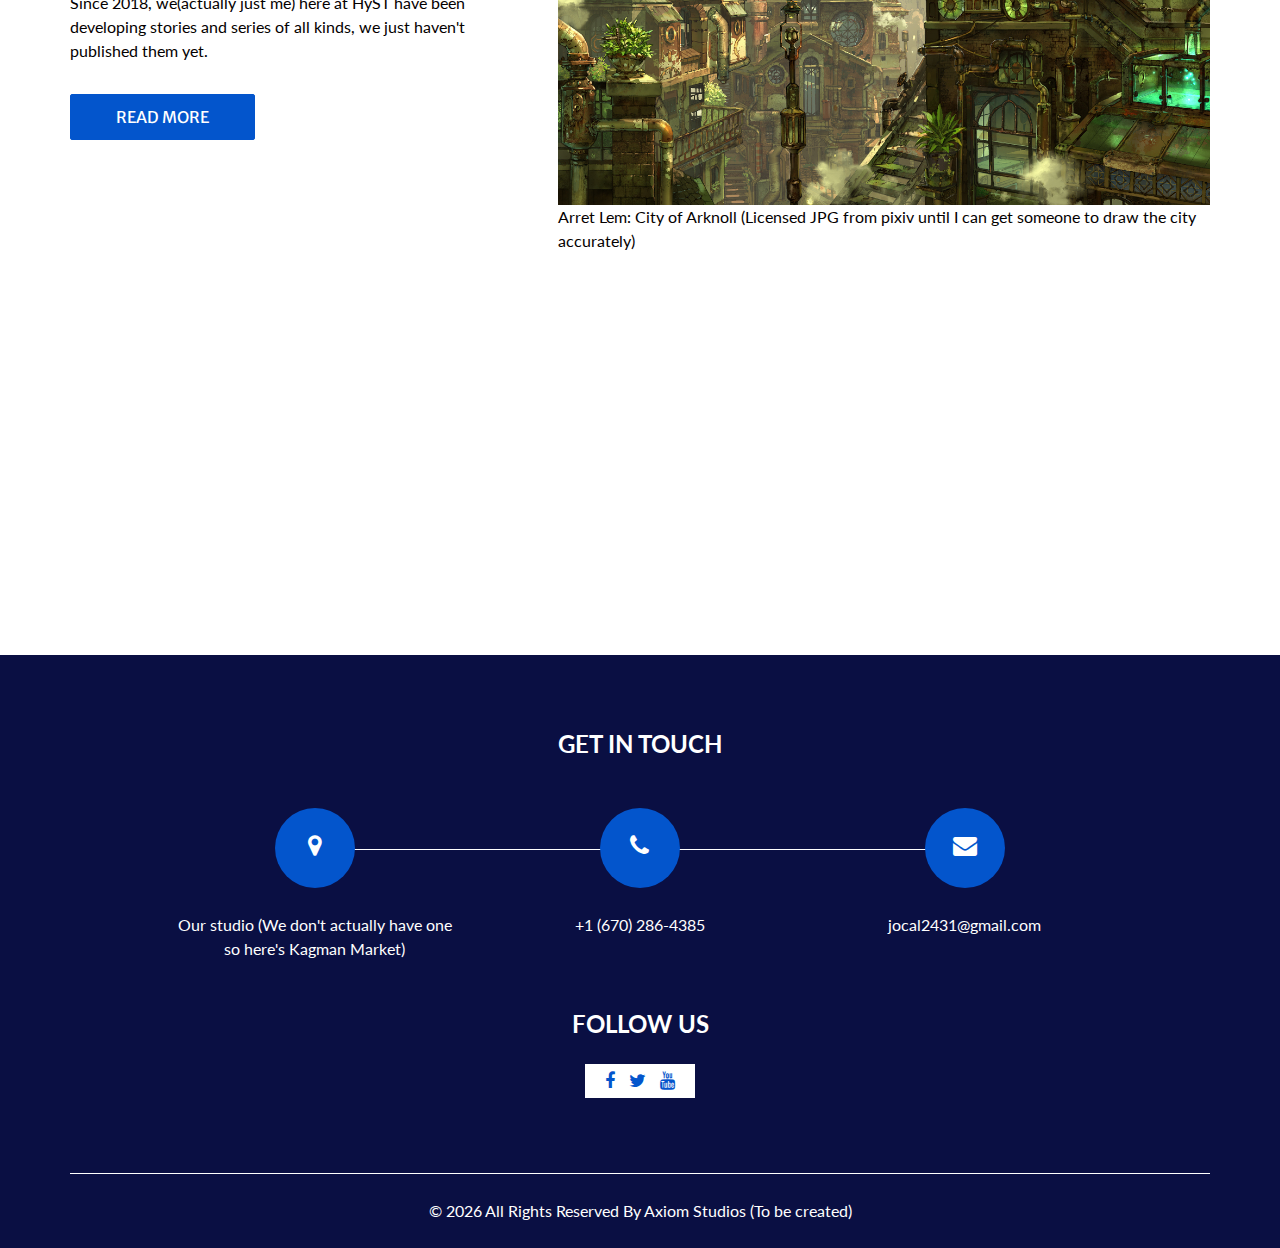
<file: service.html>
<!DOCTYPE html>
<html>

<head>
  <!-- Basic -->
  <meta charset="utf-8" />
  <meta http-equiv="X-UA-Compatible" content="IE=edge" />
  <!-- Mobile Metas -->
  <meta name="viewport" content="width=device-width, initial-scale=1, shrink-to-fit=no" />
  <!-- Site Metas -->
  <meta name="keywords" content="Production Company" />
  <meta name="description" content="Axiom Studios" />
  <meta name="author" content="Joseph Espelarga" />

  <title>Hypocrisy Studios</title>

  <!-- slider stylesheet -->
  <link rel="stylesheet" type="text/css" href="https://cdnjs.cloudflare.com/ajax/libs/OwlCarousel2/2.3.4/assets/owl.carousel.min.css" />
  <!-- bootstrap core css -->
  <link rel="stylesheet" type="text/css" href="css/bootstrap.css" />
  <!-- font awesome style -->
  <link rel="stylesheet" type="text/css" href="css/font-awesome.min.css" />

  <!-- Custom styles for this template -->
  <link href="css/style.css" rel="stylesheet" />
  <!-- responsive style -->
  <link href="css/responsive.css" rel="stylesheet" />

</head>

<body>
  <div class="hero_area">
    <!-- header section strats -->
    <header class="header_section">
      <div class="header_top">
        <div class="container-fluid">
          <div class="contact_nav">
            <a href="">
              <i class="fa fa-phone" aria-hidden="true"></i>
              <span>
                Call : +1 (670) 286-4385
              </span>
            </a>
            <a href="">
              <i class="fa fa-envelope" aria-hidden="true"></i>
              <span>
                Email : jocal2431@gmail.com
              </span>
            </a>
          </div>
        </div>
      </div>
      <div class="header_bottom">
        <div class="container-fluid">
          <nav class="navbar navbar-expand-lg custom_nav-container ">
            <a class="navbar-brand" href="index.html">
              <span>
                Hypocrisy Studios
              </span>
            </a>

            <button class="navbar-toggler" type="button" data-toggle="collapse" data-target="#navbarSupportedContent" aria-controls="navbarSupportedContent" aria-expanded="false" aria-label="Toggle navigation">
              <span class=""> </span>
            </button>

            <div class="collapse navbar-collapse" id="navbarSupportedContent">
              <ul class="navbar-nav ">
                <li class="nav-item ">
                  <a class="nav-link" href="index.html">Home</a>
                </li>
                <li class="nav-item">
                  <a class="nav-link" href="about.html"> About</a>
                </li>
                <li class="nav-item active">
                  <a class="nav-link" href="service.html">Services<span class="sr-only">(current)</span></a>
                </li>
                <li class="nav-item">
                  <a class="nav-link" href="contact.html">Contact Us</a>
                </li>
                <li class="nav-item">
                  <a class="nav-link" href="projects.html">Projects</a>
                </li>
                <li class="nav-item">
                  <a class="nav-text">Site Music ➡</a>
                </li>
              </ul>
              <audio controls autoplay loop>
                <source  src="music/ZZZ_Music.mp3" type="audio/mp3">
                <p>If you are reading this, it is because your browser does not support the audio element.</p>
              </audio>
        </div>
          </nav>
        </div>
      </div>
    </header>
    <!-- end header section -->
  </div>

  <!-- service section -->

  <section class="service_section layout_padding">
    <div class="container ">
      <div class="heading_container heading_center">
        <h2> Our Services </h2>
      </div>
      <div class="row">
        <div class="col-sm-6 col-md-4 mx-auto">
          <a href="service.html#stories"><div class="box ">
            <div class="img-box">
              <img src="images/notebook-icon.png" alt="" />
            </div>
            <div class="detail-box">
              <h5>
                Writing
              </h5>
              <p>
                I make novels! That's pretty much it! My works are displayed on the "Projects" page, 
                so you can head over there if you want to.
              </p>
            </div>
          </div></a>
        </div> 
        <div class="col-sm-6 col-md-4 mx-auto">
          <a href="projects.html#rapture"><div class="box ">
            <div class="img-box">
              <img src="images/Drawing-icon.png" alt="" />
            </div>
            <div class="detail-box">
              <h5>
                Animation and Webcomics
              </h5>
              <p>
                God forbid my work ever even gets this far because I would be producing the most cringe
                content known to mankind, but I hope it does happen someday. Many of the anime I watch 
                started out as light novels, after all. Novels are exactly where I'm starting, too.
              </p>
            </div>
          </div></a>
        </div>
        <div class="col-sm-6 col-md-4 mx-auto">
          <a href="projects.html#games"><div class="box ">
            <div class="img-box">
              <img src="images/game-controller.png" alt="" />
            </div>
            <div class="detail-box">
              <h5>
                Game Design
              </h5>
              <p>
                I've already started creating video games in Java, but I'm miles and miles far 
                from the stage of being
                able to publish or advertise them.
              </p>
            </div>
          </div></a>
        </div>
      </div>
    </div>
  </section>

  <!-- end service section -->

  <section class="layout_padding">
    <div class="container">
    </div>
  </section>

  <a href="service.html" id="myBtn">Back to Top</a>

  <!-- feature section -->
  <section class="feature_section">
    <div class="container">
      <div class="feature_container">
        <a href="projects.html" class="box"><div>
          <div class="img-box">
            <svg fill="#000000" version="1.1" id="Layer_1" xmlns="http://www.w3.org/2000/svg" xmlns:xlink="http://www.w3.org/1999/xlink" viewBox="0 0 484.777 484.777" xml:space="preserve"><g id="SVGRepo_bgCarrier" stroke-width="0"></g><g id="SVGRepo_tracerCarrier" stroke-linecap="round" stroke-linejoin="round"></g><g id="SVGRepo_iconCarrier"> <g> <g> <g> <path d="M427.75,0h-356C60.783,0,51.861,8.922,51.861,19.889v54.277H37.138v20h14.722v59.111H37.138v20h14.722v59.111H37.138v20 h14.722V311.5H37.138v20h14.722v59.11H37.138v20h14.722v54.278c0,10.967,8.922,19.889,19.889,19.889h356 c10.967,0,19.889-8.922,19.889-19.889v-445C447.639,8.922,438.717,0,427.75,0z M101.304,464.777H71.861V410.61h14.722v-20H71.861 V331.5h14.722v-20H71.861v-59.111h14.722v-20H71.861v-59.111h14.722v-20H71.861V94.166h14.722v-20H71.861V20h29.444V464.777z M121.304,464.777V20h306.333v444.777H121.304z"></path> <path d="M403.027,34.61h-257.11c-5.523,0-10,4.478-10,10v128.556c0,5.522,4.477,10,10,10h257.111c5.522,0,10-4.478,10-10V44.61 C413.027,39.088,408.549,34.61,403.027,34.61z M393.028,163.166L393.028,163.166H155.916v-24.5h212.5v-20h-212.5V54.61h237.111 V163.166z"></path> <rect x="323.916" y="400.5" width="89" height="20"></rect> <rect x="393.139" y="430.166" width="19.777" height="20"></rect> <rect x="363.471" y="430.166" width="19.778" height="20"></rect> <rect x="165.694" y="212.61" width="217.556" height="20"></rect> <rect x="165.694" y="252.166" width="217.556" height="20"></rect> </g> </g> </g> </g></svg>
          </div>
          <h5 class="name">
            Projects
          </h5>
        </div></a>
        <a href="index.html" class="box active"><div>
          <div class="img-box">
            <svg viewBox="0 0 24 24" fill="none" xmlns="http://www.w3.org/2000/svg"><g id="SVGRepo_bgCarrier" stroke-width="0"></g><g id="SVGRepo_tracerCarrier" stroke-linecap="round" stroke-linejoin="round"></g><g id="SVGRepo_iconCarrier"> <path d="M22 22L2 22" stroke="#1C274C" stroke-width="1.5" stroke-linecap="round"></path> <path d="M2 11L6.06296 7.74968M22 11L13.8741 4.49931C12.7784 3.62279 11.2216 3.62279 10.1259 4.49931L9.34398 5.12486" stroke="#1C274C" stroke-width="1.5" stroke-linecap="round"></path> <path d="M15.5 5.5V3.5C15.5 3.22386 15.7239 3 16 3H18.5C18.7761 3 19 3.22386 19 3.5V8.5" stroke="#1C274C" stroke-width="1.5" stroke-linecap="round"></path> <path d="M4 22V9.5" stroke="#1C274C" stroke-width="1.5" stroke-linecap="round"></path> <path d="M20 9.5V13.5M20 22V17.5" stroke="#1C274C" stroke-width="1.5" stroke-linecap="round"></path> <path d="M15 22V17C15 15.5858 15 14.8787 14.5607 14.4393C14.1213 14 13.4142 14 12 14C10.5858 14 9.87868 14 9.43934 14.4393M9 22V17" stroke="#1C274C" stroke-width="1.5" stroke-linecap="round" stroke-linejoin="round"></path> <path d="M14 9.5C14 10.6046 13.1046 11.5 12 11.5C10.8954 11.5 10 10.6046 10 9.5C10 8.39543 10.8954 7.5 12 7.5C13.1046 7.5 14 8.39543 14 9.5Z" stroke="#1C274C" stroke-width="1.5"></path> </g></svg>
          </div>
          <h5 class="name">
            General
          </h5>
        </div></a>
        <a href="contact.html" class="box"><div>
          <div class="img-box">
            <svg viewBox="0 0 24 24" fill="none" xmlns="http://www.w3.org/2000/svg"><g id="SVGRepo_bgCarrier" stroke-width="0"></g><g id="SVGRepo_tracerCarrier" stroke-linecap="round" stroke-linejoin="round"></g><g id="SVGRepo_iconCarrier"> <path d="M21 10H14.6C14.0399 10 13.7599 10 13.546 9.89101C13.3578 9.79513 13.2049 9.64215 13.109 9.45399C13 9.24008 13 8.96005 13 8.4V5M10 5H17.8C18.9201 5 19.4802 5 19.908 5.21799C20.2843 5.40973 20.5903 5.71569 20.782 6.09202C21 6.51984 21 7.07989 21 8.2V17.8C21 18.9201 21 19.4802 20.782 19.908C20.5903 20.2843 20.2843 20.5903 19.908 20.782C19.4802 21 18.9201 21 17.8 21H6.2C5.07989 21 4.51984 21 4.09202 20.782C3.71569 20.5903 3.40973 20.2843 3.21799 19.908C3 19.4802 3 18.9201 3 17.8V8.2C3 7.07989 3 6.51984 3.21799 6.09202C3.40973 5.71569 3.71569 5.40973 4.09202 5.21799C4.49359 5.01338 5.01165 5.00082 6 5.00005M10 5V4.6C10 4.03995 10 3.75992 9.89101 3.54601C9.79513 3.35785 9.64215 3.20487 9.45399 3.10899C9.24008 3 8.96005 3 8.4 3H7.6C7.03995 3 6.75992 3 6.54601 3.10899C6.35785 3.20487 6.20487 3.35785 6.10899 3.54601C6 3.75992 6 4.03995 6 4.6V5.00005M10 5V15.4C10 15.9601 10 16.2401 9.89101 16.454C9.79513 16.6422 9.64215 16.7951 9.45399 16.891C9.24008 17 8.96005 17 8.4 17H7.6C7.03995 17 6.75992 17 6.54601 16.891C6.35785 16.7951 6.20487 16.6422 6.10899 16.454C6 16.2401 6 15.9601 6 15.4V5.00005M14 14H14.01V13.99H14V14ZM14 17H14.01V17.01H14V17ZM17 17H17.01V17.01H17V17ZM17 14H17.01V14.01H17V14Z" stroke="#000000" stroke-width="2" stroke-linecap="round" stroke-linejoin="round"></path> </g></svg>
          </div>
          <h5 class="name">
            Contact
          </h5>
        </div></a>
      </div>
    </div>
  </section>

  <!-- end feature section -->

  <!-- Showcase section -->

  <section class="about_section layout_padding" id="stories">
    <div class="container">
      <div class="row">
        <div class="col-lg-5 col-md-6">
          <div class="detail-box">
            <h2>
              Writing
            </h2>
            <p>
              My writing skills have not dwindled at all throughout the years. Since 2018, we(actually just 
              me) here at HyST have been developing stories and series of all kinds, 
              we just haven't published them yet.
            </p>
            <a href="projects.html#wside">
              Read More
            </a>
          </div>
        </div>
        <div class="col-lg-7 col-md-6">
          <div class="img-box">
            <img src="images/Arret_Lem.jpg" alt="Licensed JPG from pixiv until I can get 
            someone to draw the city accurately">
          </div>
          <div>
            <caption>Arret Lem: City of Arknoll (Licensed JPG from pixiv until I can get 
              someone to draw the city accurately)</caption>
          </div>
          <div class="img-box">
            <img src="images/white.png" alt="">
          </div>
        </div>
      </div>
    </div>
  </section>

  <!-- end showcase section -->

  

  <section class="layout_padding">
    <div class="container">
    </div>
  </section>

  <a href="about.html" id="myBtn">Back to Top</a>

  <!-- info section -->
  <section class="info_section ">
    <div class="container">
      <h4>
        Get In Touch
      </h4>
      <div class="row">
        <div class="col-lg-10 mx-auto">
          <div class="info_items">
            <div class="row">
              <div class="col-md-4">
                <a href="https://www.google.com/maps/place/Kagman+Market/@15.1678727,145.7670737,17z/
                data=!3m1!4b1!4m6!3m5!1s0x66d8b6a55b4cb0f3:0x922598eef49200b0!8m2!3d15.1678675!4d145.
                7696486!16s%2Fg%2F1tcx1n9n?entry=ttu">
                  <div class="item ">
                    <div class="img-box ">
                      <i class="fa fa-map-marker" aria-hidden="true"></i>
                    </div>
                    <p>
                      Our studio (We don't actually have one <br>
                      so here's Kagman Market)
                    </p>
                  </div>
                </a>
              </div>
              <div class="col-md-4">
                <a href="+16702864385">
                  <div class="item ">
                    <div class="img-box ">
                      <i class="fa fa-phone" aria-hidden="true"></i>
                    </div>
                    <p>
                      +1 (670) 286-4385
                    </p>
                  </div>
                </a>
              </div>
              <div class="col-md-4">
                <a href="mailto:nolink> jocal2431@gmail.com">
                  <div class="item ">
                    <div class="img-box">
                      <i class="fa fa-envelope" aria-hidden="true"></i>
                    </div>
                    <p>
                      jocal2431@gmail.com
                    </p>
                  </div>
                </a>
              </div>
            </div>
          </div>
        </div>
      </div>
    </div>
    <div class="social-box">
      <h4>
        Follow Us
      </h4>
      <div class="box">
        <a href="https://www.facebook.com/profile.php?id=100011340938818">
          <i class="fa fa-facebook" aria-hidden="true"></i>
        </a>
        <a href="https://twitter.com/Arx0nW">
          <i class="fa fa-twitter" aria-hidden="true"></i>
        </a>
        <a href="https://www.youtube.com/channel/UCQzVJffNy3LFJ7IqkkSTxew">
          <i class="fa fa-youtube" aria-hidden="true"></i>
        </a>
        </a>
      </div>
    </div>
  </section>

  <!-- end info_section -->

  <!-- footer section -->
  <footer class="footer_section">
    <div class="container">
      <p>
        &copy; <span id="displayDateYear"></span> All Rights Reserved By
        <a href="https://html.design/">Axiom Studios (To be created)</a>
      </p>
    </div>
  </footer>
  <!-- footer section -->

  <script src="js/jquery-3.4.1.min.js"></script>
  <script src="js/bootstrap.js"></script>
  <script src="https://cdnjs.cloudflare.com/ajax/libs/OwlCarousel2/2.3.4/owl.carousel.min.js">
  </script>
  <script src="js/custom.js"></script>

</body>

</html>
</file>
<file: css/style.css>
@import url("https://fonts.googleapis.com/css2?family=Lato:wght@400;700&family=Merriweather+Sans:wght@400;700&display=swap");
body {
  font-family: 'Lato', sans-serif;
  color: #040000;
}

.layout_padding {
  padding-top: 120px;
  padding-bottom: 120px;
}

.layout_padding2 {
  padding: 45px 0;
}

.layout_padding2-top {
  padding-top: 45px;
}

.layout_padding2-bottom {
  padding-bottom: 45px;
}

.layout_padding-top {
  padding-top: 120px;
}

.layout_padding-bottom {
  padding-bottom: 120px;
}

.heading_container {
  display: -webkit-box;
  display: -ms-flexbox;
  display: flex;
  -webkit-box-orient: vertical;
  -webkit-box-direction: normal;
      -ms-flex-direction: column;
          flex-direction: column;
  -webkit-box-align: start;
      -ms-flex-align: start;
          align-items: flex-start;
}

.heading_container h2 {
  font-weight: bold;
  display: -webkit-box;
  display: -ms-flexbox;
  display: flex;
  -webkit-box-align: center;
      -ms-flex-align: center;
          align-items: center;
  text-transform: uppercase;
  font-family: 'Merriweather Sans', sans-serif;
}

.heading_container p {
  margin-bottom: 0;
}

.heading_container.heading_center {
  -webkit-box-align: center;
      -ms-flex-align: center;
          align-items: center;
  text-align: center;
}

h1,
h2 {
  font-family: 'Merriweather Sans', sans-serif;
}

a,
a:hover,
a:focus {
  text-decoration: none;
}

/*header section*/
.hero_area {
  position: relative;
  background-color: #d1e3ff;
}

.header_section .container-fluid {
  padding-right: 25px;
  padding-left: 25px;
}

.header_section .header_top {
  padding: 15px 0;
  background-color: #000000;
}

.header_section .header_top .contact_nav {
  display: -webkit-box;
  display: -ms-flexbox;
  display: flex;
  -webkit-box-pack: justify;
      -ms-flex-pack: justify;
          justify-content: space-between;
}

.header_section .header_top .contact_nav a {
  color: #ffffff;
}

.header_section .header_top .contact_nav a i {
  color: #ff8a1d;
}

.header_section .header_bottom {
  padding: 10px 0;
}

.navbar-brand {
  padding: 0;
  margin: 0;
  color: #000000;
  font-weight: bold;
  font-size: 24px;
  font-weight: bold;
}

.navbar-brand span {
  color: #0355cc;
  text-transform: uppercase;
}

.custom_nav-container {
  padding: 0;
}

.custom_nav-container .navbar-nav {
  margin-left: auto;
}

.custom_nav-container .navbar-nav .nav-item .nav-link {
  padding: 10px 25px;
  color: #000000;
  text-align: center;
}

.custom_nav-container .navbar-nav .nav-item .nav-text {
  padding: 10px 25px;
  color: #000000;
  text-align: center;
}

.custom_nav-container .navbar-nav .nav-item:hover .nav-link, .custom_nav-container .navbar-nav .nav-item.active .nav-link {
  color: #0355cc;
}

.custom_nav-container .form-inline .nav_search-btn {
  width: 35px;
  height: 35px;
  padding: 0;
  border: none;
  color: #000000;
}

.custom_nav-container .form-inline .nav_search-btn:hover {
  color: #0355cc;
}

.custom_nav-container .navbar-toggler {
  outline: none;
}

.custom_nav-container .navbar-toggler {
  padding: 0;
  width: 37px;
  height: 42px;
  -webkit-transition: all .3s;
  transition: all .3s;
}

.custom_nav-container .navbar-toggler span {
  display: block;
  width: 35px;
  height: 4px;
  background-color: #000000;
  margin: 7px 0;
  -webkit-transition: all 0.3s;
  transition: all 0.3s;
  position: relative;
  border-radius: 5px;
  -webkit-transition: all .3s;
  transition: all .3s;
}

.custom_nav-container .navbar-toggler span::before, .custom_nav-container .navbar-toggler span::after {
  content: "";
  position: absolute;
  left: 0;
  height: 100%;
  width: 100%;
  background-color: #000000;
  top: -10px;
  border-radius: 5px;
  -webkit-transition: all .3s;
  transition: all .3s;
}

.custom_nav-container .navbar-toggler span::after {
  top: 10px;
}

.custom_nav-container .navbar-toggler[aria-expanded="true"] {
  -webkit-transform: rotate(360deg);
          transform: rotate(360deg);
}

.custom_nav-container .navbar-toggler[aria-expanded="true"] span {
  -webkit-transform: rotate(45deg);
          transform: rotate(45deg);
}

.custom_nav-container .navbar-toggler[aria-expanded="true"] span::before, .custom_nav-container .navbar-toggler[aria-expanded="true"] span::after {
  -webkit-transform: rotate(90deg);
          transform: rotate(90deg);
  top: 0;
}

.custom_nav-container .navbar-toggler[aria-expanded="true"] .s-1 {
  -webkit-transform: rotate(45deg);
          transform: rotate(45deg);
  margin: 0;
  margin-bottom: -4px;
}

.custom_nav-container .navbar-toggler[aria-expanded="true"] .s-2 {
  display: none;
}

.custom_nav-container .navbar-toggler[aria-expanded="true"] .s-3 {
  -webkit-transform: rotate(-45deg);
          transform: rotate(-45deg);
  margin: 0;
  margin-top: -4px;
}

.custom_nav-container .navbar-toggler[aria-expanded="false"] .s-1,
.custom_nav-container .navbar-toggler[aria-expanded="false"] .s-2,
.custom_nav-container .navbar-toggler[aria-expanded="false"] .s-3 {
  -webkit-transform: none;
          transform: none;
}

.quote_btn-container {
  display: -webkit-box;
  display: -ms-flexbox;
  display: flex;
  -webkit-box-align: center;
      -ms-flex-align: center;
          align-items: center;
}

.quote_btn-container a {
  color: #ffffff;
  margin-right: 25px;
  text-transform: uppercase;
}

.quote_btn-container a span {
  margin-left: 5px;
}

.quote_btn-container a:hover {
  color: #ff8a1d;
}

/*end header section*/
/* slider section */
.slider_section {
  -webkit-box-flex: 1;
      -ms-flex: 1;
          flex: 1;
  display: -webkit-box;
  display: -ms-flexbox;
  display: flex;
  -webkit-box-align: center;
      -ms-flex-align: center;
          align-items: center;
  background-size: cover;
  background-position: bottom;
}

.slider_section .row {
  -webkit-box-align: center;
      -ms-flex-align: center;
          align-items: center;
}

.slider_section #customCarousel1 {
  width: 100%;
  position: unset;
}

.slider_section .detail-box {
  padding-bottom: 90px;
}

.slider_section .detail-box h1 {
  font-weight: bold;
  margin-bottom: 25px;
  color: #0355cc;
}

.slider_section .detail-box p {
  color: #444;
  font-size: 15px;
}

.slider_section .detail-box a {
  display: inline-block;
  font-family: 'Merriweather Sans', sans-serif;
  text-transform: uppercase;
  padding: 10px 45px;
  background-color: #ff8a1d;
  border: 1px solid #ff8a1d;
  border-radius: 5px;
  color: #ffffff;
  margin-top: 15px;
}

.slider_section .detail-box a:hover {
  background-color: transparent;
  color: #ff8a1d;
}

.slider_section .img-box img {
  width: 100%;
}

.feature_section {
  -webkit-transform: translateY(-50%);
          transform: translateY(-50%);
}

.feature_section .feature_container {
  display: -webkit-box;
  display: -ms-flexbox;
  display: flex;
}

.feature_section .feature_container .box {
  -webkit-box-flex: 1;
      -ms-flex: 1;
          flex: 1;
  display: -webkit-box;
  display: -ms-flexbox;
  display: flex;
  -webkit-box-orient: vertical;
  -webkit-box-direction: normal;
      -ms-flex-direction: column;
          flex-direction: column;
  -webkit-box-align: center;
      -ms-flex-align: center;
          align-items: center;
  text-align: center;
  margin: 0 10px;
  padding: 45px 15px;
  background-color: #ffffff;
  color: #555089;
  -webkit-transition: all 0.3s;
  transition: all 0.3s;
  -webkit-box-shadow: 0 0 15px 0 rgba(0, 0, 0, 0.2);
          box-shadow: 0 0 15px 0 rgba(0, 0, 0, 0.2);
}

.feature_section .feature_container .box .img-box {
  width: 90px;
  height: 90px;
}

.feature_section .feature_container .box .img-box svg {
  width: 100%;
  height: auto;
  max-height: 100%;
  fill: #726dae;
  -webkit-transition: all 0.3s;
  transition: all 0.3s;
}

.feature_section .feature_container .box .img-box svg path {
  fill: #726dae;
}

.feature_section .feature_container .box .name {
  margin-top: 20px;
  text-transform: uppercase;
  font-family: 'Merriweather Sans', sans-serif;
  margin-bottom: 0;
}

.feature_section .feature_container .box:hover, .feature_section .feature_container .box.active {
  background-color: #ff8a1d;
  color: #ffffff;
}

.feature_section .feature_container .box:hover .img-box svg, .feature_section .feature_container .box.active .img-box svg {
  fill: #ffffff;
}

.feature_section .feature_container .box:hover .img-box svg path, .feature_section .feature_container .box.active .img-box svg path {
  fill: #ffffff;
}

.about_section .row {
  -webkit-box-align: center;
      -ms-flex-align: center;
          align-items: center;
}

.about_section .detail-box h2 {
  text-transform: uppercase;
  font-weight: bold;
}

.about_section .detail-box p {
  margin-top: 10px;
}

.about_section .detail-box a {
  margin-top: 15px;
  display: inline-block;
  font-family: 'Merriweather Sans', sans-serif;
  text-transform: uppercase;
  padding: 10px 45px;
  background-color: #0355cc;
  border: 1px solid #0355cc;
  border-radius: 2px;
  color: #ffffff;
}

.about_section .detail-box a:hover {
  background-color: transparent;
  color: #0355cc;
}

.about_section .img-box img {
  width: 100%;
}

.project_section .row {
  -webkit-box-align: center;
      -ms-flex-align: center;
          align-items: center;
}

.project_section .detail-box h2 {
  text-transform: uppercase;
  font-weight: bold;
}

.project_section .detail-box p {
  margin-top: 10px;
}

.project_section .detail-box a {
  margin-top: 15px;
  display: inline-block;
  font-family: 'Merriweather Sans', sans-serif;
  text-transform: uppercase;
  padding: 10px 45px;
  background-color: #0355cc;
  border: 1px solid #0355cc;
  border-radius: 2px;
  color: #ffffff;
}

.project_section .detail-box a:hover {
  background-color: transparent;
  color: #0355cc;
}

.project_section .img-box img {
  width: 100%;
}

.professional_section {
  background-color: #d1e3ff;
}

.professional_section .row {
  -webkit-box-align: center;
      -ms-flex-align: center;
          align-items: center;
}

.professional_section .img-box img {
  width: 100%;
}

.professional_section .detail-box h2 {
  text-transform: uppercase;
  font-weight: bold;
  color: #0355cc;
}

.professional_section .detail-box p {
  margin-top: 20px;
}

.professional_section .detail-box a {
  margin-top: 25px;
  display: inline-block;
  font-family: 'Merriweather Sans', sans-serif;
  text-transform: uppercase;
  padding: 10px 45px;
  background-color: #ff8a1d;
  border: 1px solid #ff8a1d;
  border-radius: 2px;
  color: #ffffff;
}

.professional_section .detail-box a:hover {
  background-color: transparent;
  color: #ff8a1d;
}

.service_section {
  position: relative;
}

.service_section .box {
  margin-top: 30px;
  text-align: center;
  -webkit-box-shadow: 0 0 5px 2px rgba(0, 0, 0, 0.15);
          box-shadow: 0 0 5px 2px rgba(0, 0, 0, 0.15);
  padding: 25px 15px;
  -webkit-transition: all .3s;
  transition: all .3s;
  display: -webkit-box;
  display: -ms-flexbox;
  display: flex;
  -webkit-box-orient: vertical;
  -webkit-box-direction: normal;
      -ms-flex-direction: column;
          flex-direction: column;
  -webkit-box-align: center;
      -ms-flex-align: center;
          align-items: center;
}

.service_section .box .img-box {
  width: 65px;
  height: 65px;
  display: -webkit-box;
  display: -ms-flexbox;
  display: flex;
  -webkit-box-pack: center;
      -ms-flex-pack: center;
          justify-content: center;
  -webkit-box-align: center;
      -ms-flex-align: center;
          align-items: center;
}

.service_section .box .img-box img {
  max-height: 100%;
  max-width: 100%;
  -webkit-transition: all .3s;
  transition: all .3s;
}

.service_section .box .detail-box {
  margin-top: 15px;
}

.service_section .box .detail-box h5 {
  font-weight: bold;
}

.service_section .box .detail-box p {
  margin: 0;
}

.service_section .box:hover {
  background-color: #ff8a1d;
  color: #ffffff;
}

.service_section .box:hover .img-box img {
  -webkit-filter: brightness(0) invert(1);
          filter: brightness(0) invert(1);
}

.service_section .btn-box {
  display: -webkit-box;
  display: -ms-flexbox;
  display: flex;
  -webkit-box-pack: center;
      -ms-flex-pack: center;
          justify-content: center;
  margin-top: 45px;
}

.service_section .btn-box a {
  display: inline-block;
  font-family: 'Merriweather Sans', sans-serif;
  text-transform: uppercase;
  padding: 10px 45px;
  background-color: #0355cc;
  border: 1px solid #0355cc;
  border-radius: 0;
  color: #ffffff;
}

.service_section .btn-box a:hover {
  background-color: transparent;
  color: #0355cc;
}

.sidescroll_section .heading_container {
  -webkit-box-align: center;
      -ms-flex-align: center;
          align-items: center;
  text-align: center;
}

.sidescroll_section .box {
  margin: 15px;
  -webkit-box-shadow: 0 0 10px 0 rgba(0, 0, 0, 0.2);
          box-shadow: 0 0 10px 0 rgba(0, 0, 0, 0.2);
  padding: 25px;
}

.sidescroll_section .box .sidescroll_id {
  display: -webkit-box;
  display: -ms-flexbox;
  display: flex;
}

.sidescroll_section .box .sidescroll_id .img-box {
  width: 125px;
  min-width: 125px;
  margin-right: 15px;
}

.sidescroll_section .box .sidescroll_id .img-box img {
  width: 100%;
  border-radius: 100%;
}

.sidescroll_section .box .sidescroll_id .sidescroll_detail {
  display: -webkit-box;
  display: -ms-flexbox;
  display: flex;
  -webkit-box-align: center;
      -ms-flex-align: center;
          align-items: center;
  -webkit-box-pack: justify;
      -ms-flex-pack: justify;
          justify-content: space-between;
  -webkit-box-flex: 1;
      -ms-flex: 1;
          flex: 1;
  padding-right: 25px;
}

.sidescroll_section .box .sidescroll_id .sidescroll_detail .sidescroll_info h6 {
  margin-bottom: 0;
}

.sidescroll_section .box .sidescroll_id .sidescroll_detail .sidescroll_info i {
  color: black;
}

.sidescroll_section .box .sidescroll_text {
  margin-top: 20px;
}

.sidescroll_section .owl-carousel .owl-nav {
  display: -webkit-box;
  display: -ms-flexbox;
  display: flex;
  -webkit-box-pack: center;
      -ms-flex-pack: center;
          justify-content: center;
  margin-top: 20px;
}

.sidescroll_section .owl-carousel .owl-nav button {
  width: 50px;
  height: 50px;
  background-color: #0355cc;
  outline: none;
  margin: 0 20px;
  color: #ffffff;
}

.sidescroll_section .btn-box {
  display: -webkit-box;
  display: -ms-flexbox;
  display: flex;
  -webkit-box-pack: center;
      -ms-flex-pack: center;
          justify-content: center;
  margin-top: 45px;
}

.sidescroll_section .btn-box a {
  display: inline-block;
  font-family: 'Merriweather Sans', sans-serif;
  text-transform: uppercase;
  padding: 10px 45px;
  background-color: #0355cc;
  border: 1px solid #0355cc;
  border-radius: 0;
  color: #ffffff;
}

.sidescroll_section .btn-box a:hover {
  background-color: transparent;
  color: #0355cc;
}

.heading_container {
  margin-bottom: 30px;
}

.contact_section input {
  width: 100%;
  border: none;
  height: 50px;
  margin-bottom: 25px;
  padding-left: 25px;
  background-color: #ffffff;
  outline: none;
  color: black;
  -webkit-box-shadow: 0 0 7px 0 rgba(0, 0, 0, 0.2);
          box-shadow: 0 0 7px 0 rgba(0, 0, 0, 0.2);
}

.contact_section input::-webkit-input-placeholder {
  color: #737272;
}

.contact_section input:-ms-input-placeholder {
  color: #737272;
}

.contact_section input::-ms-input-placeholder {
  color: #737272;
}

.contact_section input::placeholder {
  color: #737272;
}

.contact_section input.message-box {
  height: 135px;
}

.contact_section button {
  border: none;
  display: inline-block;
  font-family: 'Merriweather Sans', sans-serif;
  text-transform: uppercase;
  padding: 10px 55px;
  background-color: #0355cc;
  border: 1px solid #0355cc;
  border-radius: 0;
  color: #ffffff;
  margin-top: 15px;
}

.contact_section button:hover {
  background-color: transparent;
  color: #0355cc;
}

.contact_section .map_container {
  height: 360px;
}

.contact_section .map_container .map {
  height: 100%;
}

.info_section {
  padding: 75px 0;
  background-color: #0a0f43;
  text-align: center;
  color: #fff;
}

.info_section h4 {
  text-transform: uppercase;
  font-weight: bold;
  margin-bottom: 25px;
}

.info_section .social-box {
  display: -webkit-box;
  display: -ms-flexbox;
  display: flex;
  -webkit-box-orient: vertical;
  -webkit-box-direction: normal;
      -ms-flex-direction: column;
          flex-direction: column;
  -webkit-box-align: center;
      -ms-flex-align: center;
          align-items: center;
  margin-top: 25px;
}

.info_section .social-box .box {
  background-color: #ffffff;
  padding: 5px 15px;
}

.info_section a {
  margin: 0 5px;
  color: #0355cc;
}

.info_section a i {
  font-size: 18px;
}

.info_section a:hover {
  color: #ff8a1d;
}

.info_items a {
  position: relative;
}

.info_items .item {
  display: -webkit-box;
  display: -ms-flexbox;
  display: flex;
  -webkit-box-orient: vertical;
  -webkit-box-direction: normal;
      -ms-flex-direction: column;
          flex-direction: column;
  -webkit-box-align: center;
      -ms-flex-align: center;
          align-items: center;
  text-align: center;
}

.info_items .item .img-box {
  width: 80px;
  height: 80px;
  border-radius: 100%;
  background-color: #ffffff;
  background-repeat: no-repeat;
  background-position: center;
  text-align: center;
  line-height: 80px;
  background-color: #0355cc;
  color: #ffffff;
}

.info_items .item .img-box i {
  font-size: 24px;
}

.info_items .item p {
  margin-top: 25px;
  color: #fff;
  margin-bottom: 0;
  background-color: #0a0f43;
}

.info_items .item:hover .img-box {
  background-color: #ff8a1d;
}

.info_items {
  position: relative;
}

.info_items::before {
  content: "";
  position: absolute;
  top: 65px;
  width: 75%;
  height: 1px;
  background-color: #fff;
  left: 50%;
  -webkit-transform: translateX(-50%);
          transform: translateX(-50%);
}

/* button back to top */
#myBtn {
  display: block; 
  position: fixed; /* Fixed/sticky position */
  bottom: 20px; /* Place the button at the bottom of the page */
  right: 30px; /* Place the button 30px from the right */
  z-index: 99; /* Make sure it does not overlap */
  border: none; /* Remove borders */
  outline: none; /* Remove outline */
  background-color: #ff8a1d; /* Set a background color */
  color: white; /* Text color */
  cursor: pointer; /* Add a mouse pointer on hover */
  padding: 15px; /* Some padding */
  border-radius: 10px; /* Rounded corners */
  font-size: 18px; /* Increase font size */
}

#myBtn:hover {
  background-color: #555; /* Add a dark-grey background on hover */
}

/* footer section*/
.footer_section {
  background-color: #0a0f43;
}

.footer_section p {
  margin: 0;
  padding: 25px 0;
  color: #ffffff;
  text-align: center;
  border-top: 0.8px solid #ffffff;
}

.footer_section a {
  color: inherit;
}

/* end footer section*/
/*# sourceMappingURL=style.css.map */
</file>
<file: css/responsive.css>
@media (max-width: 1300px) {}

@media (max-width: 1120px) {}

@media (max-width: 992px) {
    .hero_area {
        height: auto;
    }

    .header_section .main_nav {
        flex: 1;
    }

    #navbarSupportedContent {
        margin-top: 15px;
    }

    .slider_section {
        padding-top: 45px;
    }

}

@media (max-width: 767px) {
    .layout_padding {
        padding-top: 90px;
        padding-bottom: 90px;
    }

    .layout_padding-top {
        padding-top: 90px;
    }

    .layout_padding-bottom {
        padding-bottom: 90px;
    }

    .slider_section .detail-box {
        padding-bottom: 45px;
    }

    .about_section .detail-box {
        margin-bottom: 45px;
    }


    .professional_section .img-box {
        display: none;
    }

    .contact_section form {
        margin-bottom: 45px;
    }

    .info_section .info_items::before {
        width: 1px;
        height: 90%;
        top: 25px;
    }

}

@media (max-width: 576px) {}

@media (max-width: 480px) {}

@media (max-width: 400px) {}

@media (max-width: 360px) {}

@media (min-width: 1200px) {
    .container {
        max-width: 1170px;
    }

}
</file>
